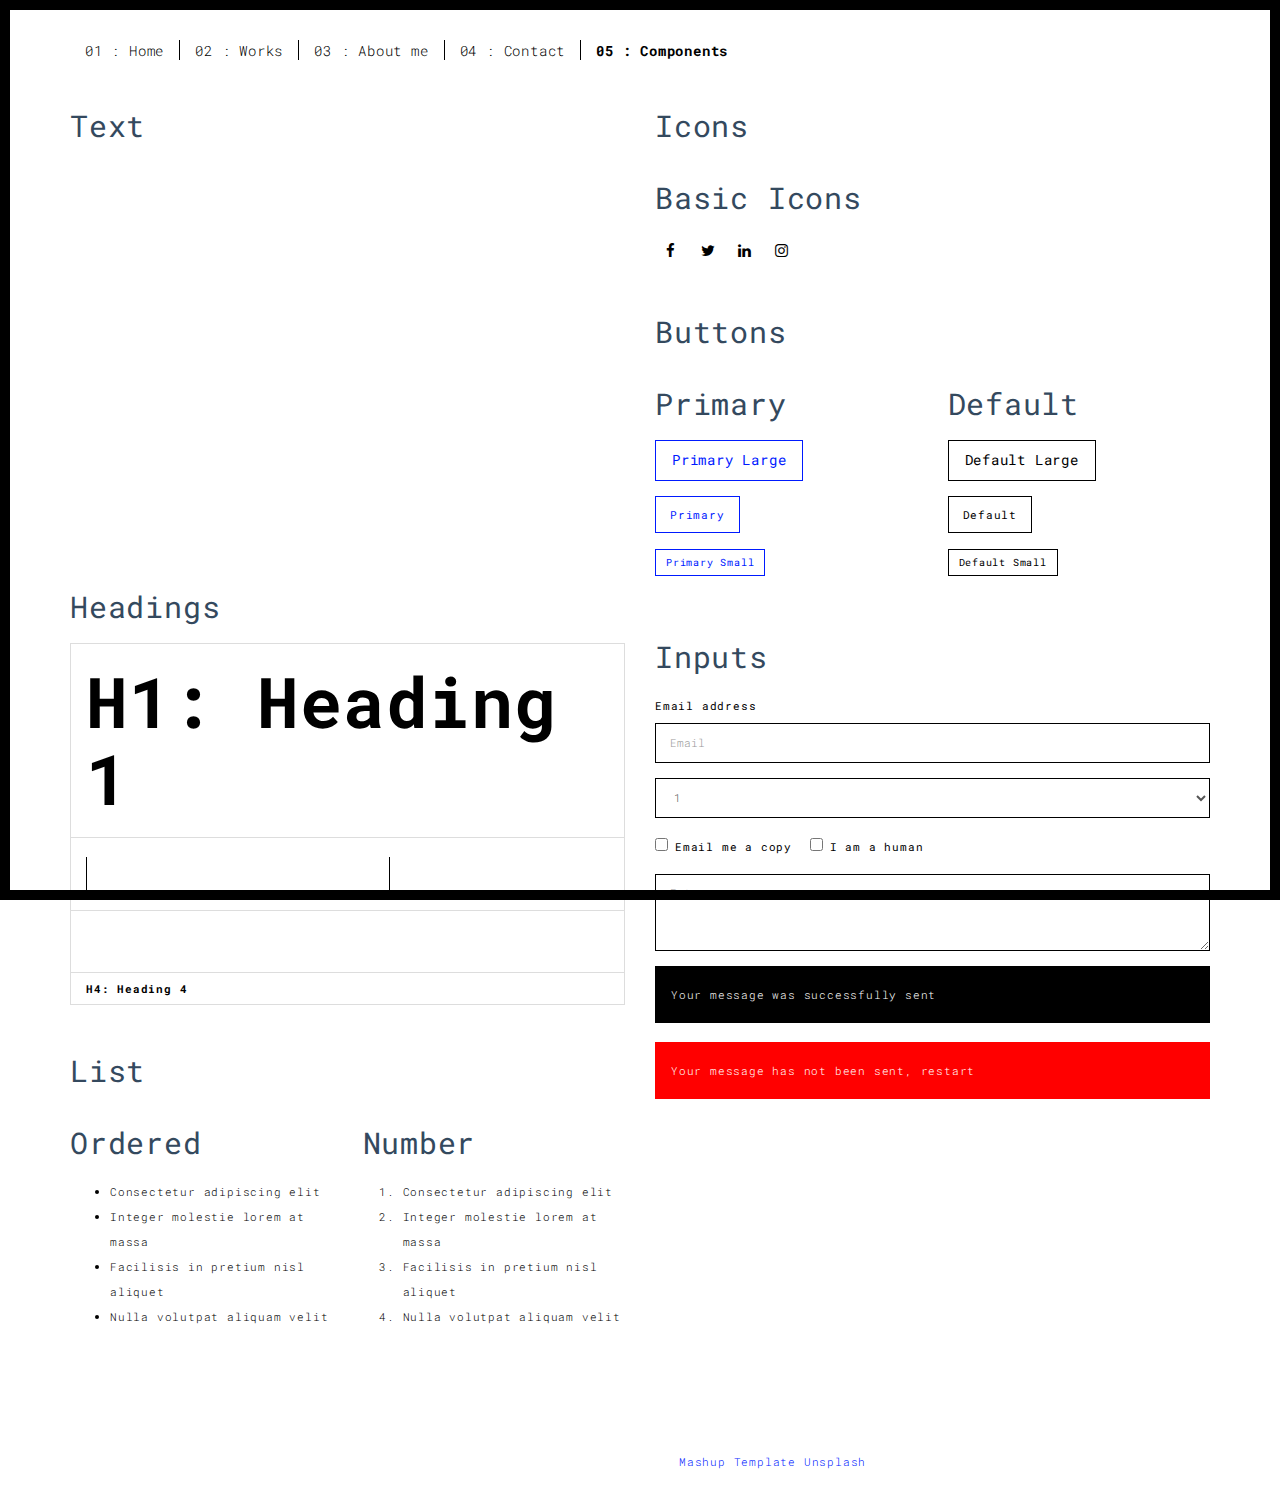
<file: components.html>
<!DOCTYPE html>
<html lang="en">

<head>
  <meta charset="UTF-8">
  <meta content="IE=edge" http-equiv="X-UA-Compatible">
  <meta content="width=device-width,initial-scale=1" name="viewport">
  <meta content="description" name="description">
  <meta name="google" content="notranslate" />
  <meta content="Mashup templates have been developped by Orson.io team" name="author">

  <!-- Disable tap highlight on IE -->
  <meta name="msapplication-tap-highlight" content="no">
  
  <link rel="apple-touch-icon" sizes="180x180" href="./assets/apple-icon-180x180.png">
  <link href="./assets/favicon.ico" rel="icon">

  <title>Title page</title>  

<link href="./main.3f6952e4.css" rel="stylesheet"></head>

<body class="">
<div id="site-border-left"></div>
<div id="site-border-right"></div>
<div id="site-border-top"></div>
<div id="site-border-bottom"></div>
 <!-- Add your content of header -->
<header>
  <nav class="navbar  navbar-fixed-top navbar-default">
    <div class="container">
        <button type="button" class="navbar-toggle collapsed" data-toggle="collapse" data-target="#navbar-collapse" aria-expanded="false">
          <span class="sr-only">Toggle navigation</span>
          <span class="icon-bar"></span>
          <span class="icon-bar"></span>
          <span class="icon-bar"></span>
        </button>

      <div class="collapse navbar-collapse" id="navbar-collapse">
        <ul class="nav navbar-nav ">
          <li><a href="./index.html" title="">01 : Home</a></li>
          <li><a href="./works.html" title="">02 : Works</a></li>
          <li><a href="./about.html" title="">03 : About me</a></li>
          <li><a href="./contact.html" title="">04 : Contact</a></li>
          <li><a href="./components.html" title="">05 : Components</a></li>
        </ul>


      </div> 
    </div>
  </nav>
</header>

<div class="section-container">
  
<!-- Add your site or app content here -->
  <div class="container">
    <div class="row">
      <div class="col-xs-12 col-md-6">

        <div class="template-example">
          <h2 class="template-title-example">Text</h2>
          <p>This is bold and this is semi bold and <b>this is extra bold</b>. This is italic and this is extra light and this is light
          and this is regular. Lorem ipsum dolor sit amet, consectetur adipisicing elit, sed do eiusmod
          tempor incididunt ut labore et dolore magna aliqua. Ut enim ad minim veniam,
          quis nostrud exercitation ullamco laboris nisi ut aliquip ex ea commodo
          consequat. Duis aute irure dolor in reprehenderit in voluptate velit esse
          cillum dolore eu fugiat nulla pariatur. Excepteur sint occaecat cupidatat non
          proident, sunt in culpa qui officia deserunt mollit anim id est laborum.

          <blockquote>
            <p>Lorem ipsum dolor sit amet, consectetur adipiscing elit. Integer posuere erat a ante.</p>
          </blockquote>
          
          </p>
        </div>

        <div class="template-example">
          <h2 class="template-title-example">Headings</h2>
          
          <table class="table table-bordered">
            <tr><td><h1>H1: Heading 1</h1></td></tr>
            <tr><td><h2>H2: Heading 2</h2></td></tr>
            <tr><td><h3>H3: Heading 3</h3></td></tr>
            <tr><td><h4>H4: Heading 4</h4></td></tr>
          </table>
          
        </div>

        
        <div class="template-example">
          <h2 class="template-title-example">List</h2>
          <div class="row">
            <div class="col-md-6">
              <h3 class="template-title-example">Ordered</h3>
              <ul>
                <li>Consectetur adipiscing elit</li>
                <li>Integer molestie lorem at massa</li>
                <li>Facilisis in pretium nisl aliquet</li>
                <li>Nulla volutpat aliquam velit</li>
              </ul>
            </div>
            <div class="col-md-6">
              <h3 class="template-title-example">Number</h3>
              <ol>
                <li>Consectetur adipiscing elit</li>
                <li>Integer molestie lorem at massa</li>
                <li>Facilisis in pretium nisl aliquet</li>
                <li>Nulla volutpat aliquam velit</li>
              </ol>
            </div>
          </div>
        </div>
        
      </div>

      <div class="col-xs-12 col-md-6">
        <div class="template-example">
          <h2 class="template-title-example">Icons</h2>
          
          <div class="row">
            
            <div class="col-md-6">
               <h3 class="template-title-example">Basic Icons</h2>
                <ul class="list-icons">
                  <li>
                    <span class="fa-icon">
                      <i class="fa fa-facebook"></i>
                    </span>
                  </li>
                  <li>
                    <span class="fa-icon">
                      <i class="fa fa-twitter"></i>
                    </span>
                  </li>
                  <li>
                    <span class="fa-icon">
                      <i class="fa fa-linkedin"></i>
                    </span>
                  </li>
                  <li>
                    <span class="fa-icon">
                      <i class="fa fa-instagram"></i>
                    </span>
                  </li>
                </ul>
            </div>

          </div>


          


        </div>

        <div class="template-example">
          <h2 class="template-title-example">Buttons</h2>
          <div class="row">
            <div class="col-md-6">
              <h3 class="template-title-example">Primary</h2>
              <div class="row">
                  <div class="col-md-6">
                  <p><a href="" class="btn btn-primary btn-lg">Primary Large</a></p>
                  <p><a href="" class="btn btn-primary">Primary </a></p>
                  <p><a href="" class="btn btn-primary btn-sm">Primary Small</a></p>
                </div>
              </div>

              
            </div>

            <div class="col-md-6">
              <h3 class="template-title-example">Default</h2>
              <div class="row">
                  <div class="col-md-6">
                  <p><a href="" class="btn btn-default btn-lg">Default Large</a></p>
                  <p><a href="" class="btn btn-default">Default </a></p>
                  <p><a href="" class="btn btn-default btn-sm">Default Small</a></p>
                </div>
              </div>

            </div>
          </div>
        </div>
        
        <div class="template-example">
          <h2 class="template-title-example">Inputs</h2>

            <div class="form-group">
              <label for="exampleInputEmail1">Email address</label>
              <input type="email" class="form-control" id="exampleInputEmail1" placeholder="Email">
            </div>

            <div class="form-group">
              <select class="form-control">
                <option>1</option>
                <option>2</option>
                <option>3</option>
                <option>4</option>
                <option>5</option>
              </select>
            </div>

            <div class="form-group">
              <label class="checkbox-inline">
                <input 
                type="checkbox" id="inlineCheckbox1" value="option1"> Email me a copy
              </label>
              <label class="checkbox-inline">
                <input type="checkbox" id="inlineCheckbox2" value="option2"> I am a human
              </label>
            </div>

            <div class="form-group">
              <textarea class="form-control" rows="3" placeholder="Enter your message"></textarea>
            </div>
            
            <div class="alert alert-success" role="alert">Your message was successfully sent</div>
            <div class="alert alert-danger" role="alert">Your message has not been sent, restart</div>
        </div>




      </div>
    </div>
  </div>
</div>

<footer class="footer-container text-center">
  <div class="container">
    <div class="row">
      <div class="col-xs-12">
        <p>© UNTITLED | Website created with <a href="http://www.mashup-template.com/" title="Create website with free html template">Mashup Template</a>/<a href="https://www.unsplash.com/" title="Beautiful Free Images">Unsplash</a></p>
      </div>
    </div>
  </div>
</footer>

<script>
  document.addEventListener("DOMContentLoaded", function (event) {
     navActivePage();
  });
</script>

<!-- Google Analytics: change UA-XXXXX-X to be your site's ID 

<script>
  (function (i, s, o, g, r, a, m) {
    i['GoogleAnalyticsObject'] = r; i[r] = i[r] || function () {
      (i[r].q = i[r].q || []).push(arguments)
    }, i[r].l = 1 * new Date(); a = s.createElement(o),
      m = s.getElementsByTagName(o)[0]; a.async = 1; a.src = g; m.parentNode.insertBefore(a, m)
  })(window, document, 'script', '//www.google-analytics.com/analytics.js', 'ga');
  ga('create', 'UA-XXXXX-X', 'auto');
  ga('send', 'pageview');
</script>

--> <script type="text/javascript" src="./main.70a66962.js"></script></body>

</html>
</file>
<file: main.3f6952e4.css>
@import url(https://fonts.googleapis.com/css?family=Roboto:900|Roboto+Mono:300,400,700);
@import url(https://maxcdn.bootstrapcdn.com/font-awesome/4.7.0/css/font-awesome.min.css); /*!
 * Bootstrap v3.3.7 (http://getbootstrap.com)
 * Copyright 2011-2016 Twitter, Inc.
 * Licensed under MIT (https://github.com/twbs/bootstrap/blob/master/LICENSE)
 */
/*! normalize.css v3.0.3 | MIT License | github.com/necolas/normalize.css */
html {
  font-family: sans-serif;
  -ms-text-size-adjust: 100%;
  -webkit-text-size-adjust: 100%;
}
body {
  margin: 0;
}
/*----------------------------------------link tree css----------------------------*/





/*----------------------------------------------other website css------------------------------------------------*/
article,
aside,
details,
figcaption,
figure,
footer,
header,
hgroup,
main,
menu,
nav,
section,
summary {
  display: block;
}
audio,
canvas,
progress,
video {
  display: inline-block;
  vertical-align: baseline;
}
audio:not([controls]) {
  display: none;
  height: 0;
}
[hidden],
template {
  display: none;
}
a {
  background-color: transparent;
}
a:active,
a:hover {
  outline: 0;
}
abbr[title] {
  border-bottom: 1px dotted;
}
b,
strong {
  font-weight: 700;
}
dfn {
  font-style: italic;
}
h1 {
  font-size: 2em;
  margin: 0.67em 0;
}
mark {
  background: #ff0;
  color: #000;
}
small {
  font-size: 80%;
}
sub,
sup {
  font-size: 75%;
  line-height: 0;
  position: relative;
  vertical-align: baseline;
}
sup {
  top: -0.5em;
}
sub {
  bottom: -0.25em;
}
img {
  border: 0;
}
svg:not(:root) {
  overflow: hidden;
}
figure {
  margin: 1em 40px;
}
hr {
  box-sizing: content-box;
  height: 0;
}
pre {
  overflow: auto;
}
code,
kbd,
pre,
samp {
  font-family: monospace, monospace;
  font-size: 1em;
}
button,
input,
optgroup,
select,
textarea {
  color: inherit;
  font: inherit;
  margin: 0;
}
button {
  overflow: visible;
}
button,
select {
  text-transform: none;
}
button,
html input[type="button"],
input[type="reset"],
input[type="submit"] {
  -webkit-appearance: button;
  cursor: pointer;
}
button[disabled],
html input[disabled] {
  cursor: default;
}
button::-moz-focus-inner,
input::-moz-focus-inner {
  border: 0;
  padding: 0;
}
input {
  line-height: normal;
}
input[type="checkbox"],
input[type="radio"] {
  box-sizing: border-box;
  padding: 0;
}
input[type="number"]::-webkit-inner-spin-button,
input[type="number"]::-webkit-outer-spin-button {
  height: auto;
}
input[type="search"] {
  -webkit-appearance: textfield;
  box-sizing: content-box;
}
input[type="search"]::-webkit-search-cancel-button,
input[type="search"]::-webkit-search-decoration {
  -webkit-appearance: none;
}
fieldset {
  border: 1px solid silver;
  margin: 0 2px;
  padding: 0.35em 0.625em 0.75em;
}
textarea {
  overflow: auto;
}
optgroup {
  font-weight: 700;
}
table {
  border-collapse: collapse;
  border-spacing: 0;
}
td,
th {
  padding: 0;
}

/*! Source: https://github.com/h5bp/html5-boilerplate/blob/master/src/css/main.css */
@media print {
  *,
  :after,
  :before {
    background: transparent !important;
    color: #000 !important;
    box-shadow: none !important;
    text-shadow: none !important;
  }
  a,
  a:visited {
    text-decoration: underline;
  }
  a[href]:after {
    content: " (" attr(href) ")";
  }
  abbr[title]:after {
    content: " (" attr(title) ")";
  }
  a[href^="#"]:after,
  a[href^="javascript:"]:after {
    content: "";
  }
  blockquote,
  pre {
    border: 1px solid #999;
    page-break-inside: avoid;
  }
  thead {
    display: table-header-group;
  }
  img,
  tr {
    page-break-inside: avoid;
  }
  img {
    max-width: 100% !important;
  }
  h2,
  h3,
  p {
    orphans: 3;
    widows: 3;
  }
  h2,
  h3 {
    page-break-after: avoid;
  }
  .navbar {
    display: none;
  }
  .btn > .caret,
  .dropup > .btn > .caret {
    border-top-color: #000 !important;
  }
  .label {
    border: 1px solid #000;
  }
  .table {
    border-collapse: collapse !important;
  }
  .table td,
  .table th {
    background-color: #fff !important;
  }
  .table-bordered td,
  .table-bordered th {
    border: 1px solid #ddd !important;
  }
}
*,
:after,
:before {
  -webkit-box-sizing: border-box;
  -moz-box-sizing: border-box;
  box-sizing: border-box;
}
html {
  font-size: 10px;
  -webkit-tap-highlight-color: transparent;
}
body {
  font-family: Roboto Mono, Helvetica, Arial, sans-serif;
  font-size: 11px;
  line-height: 1.78;
  color: #000;
  background-color: #fff;
}
button,
input,
select,
textarea {
  font-family: inherit;
  font-size: inherit;
  line-height: inherit;
}
a {
  color: #001aff;
  text-decoration: none;
}
a:focus,
a:hover {
  color: #0012b3;
  text-decoration: underline;
}
a:focus {
  outline: 5px auto -webkit-focus-ring-color;
  outline-offset: -2px;
}
figure {
  margin: 0;
}
img {
  vertical-align: middle;
}
.img-responsive {
  display: block;
  max-width: 100%;
  height: auto;
}
.img-rounded {
  border-radius: 0;
}
.img-thumbnail {
  padding: 4px;
  line-height: 1.78;
  background-color: #fff;
  border: 1px solid #ddd;
  border-radius: 0;
  -webkit-transition: all 0.2s ease-in-out;
  -o-transition: all 0.2s ease-in-out;
  transition: all 0.2s ease-in-out;
  display: inline-block;
  max-width: 100%;
  height: auto;
}
.img-circle {
  border-radius: 50%;
}
hr {
  margin-top: 19px;
  margin-bottom: 19px;
  border: 0;
  border-top: 1px solid #eee;
}
.sr-only {
  position: absolute;
  width: 1px;
  height: 1px;
  margin: -1px;
  padding: 0;
  overflow: hidden;
  clip: rect(0, 0, 0, 0);
  border: 0;
}
.sr-only-focusable:active,
.sr-only-focusable:focus {
  position: static;
  width: auto;
  height: auto;
  margin: 0;
  overflow: visible;
  clip: auto;
}
[role="button"] {
  cursor: pointer;
}
.h1,
.h2,
.h3,
.h4,
.h5,
.h6,
h1,
h2,
h3,
h4,
h5,
h6 {
  font-family: Roboto Mono, Helvetica, Arial, sans-serif;
  font-weight: 700;
  line-height: 1.1;
  color: #000;
}
.h1 .small,
.h1 small,
.h2 .small,
.h2 small,
.h3 .small,
.h3 small,
.h4 .small,
.h4 small,
.h5 .small,
.h5 small,
.h6 .small,
.h6 small,
h1 .small,
h1 small,
h2 .small,
h2 small,
h3 .small,
h3 small,
h4 .small,
h4 small,
h5 .small,
h5 small,
h6 .small,
h6 small {
  font-weight: 400;
  line-height: 1;
  color: #777;
}
.h1,
.h2,
.h3,
h1,
h2,
h3 {
  margin-top: 19px;
  margin-bottom: 9.5px;
}
.h1 .small,
.h1 small,
.h2 .small,
.h2 small,
.h3 .small,
.h3 small,
h1 .small,
h1 small,
h2 .small,
h2 small,
h3 .small,
h3 small {
  font-size: 65%;
}
.h4,
.h5,
.h6,
h4,
h5,
h6 {
  margin-top: 9.5px;
  margin-bottom: 9.5px;
}
.h4 .small,
.h4 small,
.h5 .small,
.h5 small,
.h6 .small,
.h6 small,
h4 .small,
h4 small,
h5 .small,
h5 small,
h6 .small,
h6 small {
  font-size: 75%;
}
.h1,
h1 {
  font-size: 70px;
}
.h2,
h2 {
  font-size: 30px;
}
.h3,
h3 {
  font-size: 20px;
}
.h4,
.h5,
h4,
h5 {
  font-size: 11px;
}
.h6,
h6 {
  font-size: 10px;
}
p {
  margin: 0 0 9.5px;
}
.lead {
  margin-bottom: 19px;
  font-size: 12px;
  font-weight: 300;
  line-height: 1.4;
}
@media (min-width: 768px) {
  .lead {
    font-size: 16.5px;
  }
}
.small,
small {
  font-size: 90%;
}
.mark,
mark {
  background-color: #fcf8e3;
  padding: 0.2em;
}
.text-left {
  text-align: left;
}
.text-right {
  text-align: right;
}
.text-center {
  text-align: center;
}
.text-justify {
  text-align: justify;
}
.text-nowrap {
  white-space: nowrap;
}
.text-lowercase {
  text-transform: lowercase;
}
.initialism,
.text-uppercase {
  text-transform: uppercase;
}
.text-capitalize {
  text-transform: capitalize;
}
.text-muted {
  color: #777;
}
.text-primary {
  color: #001aff;
}
a.text-primary:focus,
a.text-primary:hover {
  color: #0015cc;
}
.text-success {
  color: #fff;
}
a.text-success:focus,
a.text-success:hover {
  color: #e6e6e6;
}
.text-info {
  color: #31708f;
}
a.text-info:focus,
a.text-info:hover {
  color: #245269;
}
.text-warning {
  color: #8a6d3b;
}
a.text-warning:focus,
a.text-warning:hover {
  color: #66512c;
}
.text-danger {
  color: #fff;
}
a.text-danger:focus,
a.text-danger:hover {
  color: #e6e6e6;
}
.bg-primary {
  color: #fff;
  background-color: #001aff;
}
a.bg-primary:focus,
a.bg-primary:hover {
  background-color: #0015cc;
}
.bg-success,
a.bg-success:focus,
a.bg-success:hover {
  background-color: #000;
}
.bg-info {
  background-color: #d9edf7;
}
a.bg-info:focus,
a.bg-info:hover {
  background-color: #afd9ee;
}
.bg-warning {
  background-color: #fcf8e3;
}
a.bg-warning:focus,
a.bg-warning:hover {
  background-color: #f7ecb5;
}
.bg-danger {
  background-color: red;
}
a.bg-danger:focus,
a.bg-danger:hover {
  background-color: #c00;
}
.page-header {
  padding-bottom: 8.5px;
  margin: 38px 0 19px;
  border-bottom: 1px solid #eee;
}
ol,
ul {
  margin-top: 0;
  margin-bottom: 9.5px;
}
ol ol,
ol ul,
ul ol,
ul ul {
  margin-bottom: 0;
}
.list-inline,
.list-unstyled {
  padding-left: 0;
  list-style: none;
}
.list-inline {
  margin-left: -5px;
}
.list-inline > li {
  display: inline-block;
  padding-left: 5px;
  padding-right: 5px;
}
dl {
  margin-top: 0;
  margin-bottom: 19px;
}
dd,
dt {
  line-height: 1.78;
}
dt {
  font-weight: 700;
}
dd {
  margin-left: 0;
}
.dl-horizontal dd:after,
.dl-horizontal dd:before {
  content: " ";
  display: table;
}
.dl-horizontal dd:after {
  clear: both;
}
@media (min-width: 768px) {
  .dl-horizontal dt {
    float: left;
    width: 160px;
    clear: left;
    text-align: right;
    overflow: hidden;
    text-overflow: ellipsis;
    white-space: nowrap;
  }
  .dl-horizontal dd {
    margin-left: 180px;
  }
}
abbr[data-original-title],
abbr[title] {
  cursor: help;
  border-bottom: 1px dotted #777;
}
.initialism {
  font-size: 90%;
}
blockquote {
  padding: 9.5px 19px;
  margin: 0 0 19px;
  font-size: 13.75px;
  border-left: 5px solid #eee;
}
blockquote ol:last-child,
blockquote p:last-child,
blockquote ul:last-child {
  margin-bottom: 0;
}
blockquote .small,
blockquote footer,
blockquote small {
  display: block;
  font-size: 80%;
  line-height: 1.78;
  color: #777;
}
blockquote .small:before,
blockquote footer:before,
blockquote small:before {
  content: "\2014   \A0";
}
.blockquote-reverse,
blockquote.pull-right {
  padding-right: 15px;
  padding-left: 0;
  border-right: 5px solid #eee;
  border-left: 0;
  text-align: right;
}
.blockquote-reverse .small:before,
.blockquote-reverse footer:before,
.blockquote-reverse small:before,
blockquote.pull-right .small:before,
blockquote.pull-right footer:before,
blockquote.pull-right small:before {
  content: "";
}
.blockquote-reverse .small:after,
.blockquote-reverse footer:after,
.blockquote-reverse small:after,
blockquote.pull-right .small:after,
blockquote.pull-right footer:after,
blockquote.pull-right small:after {
  content: "\A0   \2014";
}
address {
  margin-bottom: 19px;
  font-style: normal;
  line-height: 1.78;
}
code,
kbd,
pre,
samp {
  font-family: Menlo, Monaco, Consolas, Courier New, monospace;
}
code {
  color: #c7254e;
  background-color: #f9f2f4;
}
code,
kbd {
  padding: 2px 4px;
  font-size: 90%;
  border-radius: 0;
}
kbd {
  color: #fff;
  background-color: #333;
  box-shadow: inset 0 -1px 0 rgba(0, 0, 0, 0.25);
}
kbd kbd {
  padding: 0;
  font-size: 100%;
  font-weight: 700;
  box-shadow: none;
}
pre {
  display: block;
  padding: 9px;
  margin: 0 0 9.5px;
  font-size: 10px;
  line-height: 1.78;
  word-break: break-all;
  word-wrap: break-word;
  color: #333;
  background-color: #f5f5f5;
  border: 1px solid #ccc;
  border-radius: 0;
}
pre code {
  padding: 0;
  font-size: inherit;
  color: inherit;
  white-space: pre-wrap;
  background-color: transparent;
  border-radius: 0;
}
.pre-scrollable {
  max-height: 340px;
  overflow-y: scroll;
}
.container {
  margin-right: auto;
  margin-left: auto;
  padding-left: 15px;
  padding-right: 15px;
}
.container:after,
.container:before {
  content: " ";
  display: table;
}
.container:after {
  clear: both;
}
@media (min-width: 768px) {
  .container {
    width: 750px;
  }
}
@media (min-width: 992px) {
  .container {
    width: 970px;
  }
}
@media (min-width: 1200px) {
  .container {
    width: 1170px;
  }
}
.container-fluid {
  margin-right: auto;
  margin-left: auto;
  padding-left: 15px;
  padding-right: 15px;
}
.container-fluid:after,
.container-fluid:before {
  content: " ";
  display: table;
}
.container-fluid:after {
  clear: both;
}
.row {
  margin-left: -15px;
  margin-right: -15px;
}
.row:after,
.row:before {
  content: " ";
  display: table;
}
.row:after {
  clear: both;
}
.col-lg-1,
.col-lg-2,
.col-lg-3,
.col-lg-4,
.col-lg-5,
.col-lg-6,
.col-lg-7,
.col-lg-8,
.col-lg-9,
.col-lg-10,
.col-lg-11,
.col-lg-12,
.col-md-1,
.col-md-2,
.col-md-3,
.col-md-4,
.col-md-5,
.col-md-6,
.col-md-7,
.col-md-8,
.col-md-9,
.col-md-10,
.col-md-11,
.col-md-12,
.col-sm-1,
.col-sm-2,
.col-sm-3,
.col-sm-4,
.col-sm-5,
.col-sm-6,
.col-sm-7,
.col-sm-8,
.col-sm-9,
.col-sm-10,
.col-sm-11,
.col-sm-12,
.col-xs-1,
.col-xs-2,
.col-xs-3,
.col-xs-4,
.col-xs-5,
.col-xs-6,
.col-xs-7,
.col-xs-8,
.col-xs-9,
.col-xs-10,
.col-xs-11,
.col-xs-12 {
  position: relative;
  min-height: 1px;
  padding-left: 15px;
  padding-right: 15px;
}
.col-xs-1,
.col-xs-2,
.col-xs-3,
.col-xs-4,
.col-xs-5,
.col-xs-6,
.col-xs-7,
.col-xs-8,
.col-xs-9,
.col-xs-10,
.col-xs-11,
.col-xs-12 {
  float: left;
}
.col-xs-1 {
  width: 8.33333%;
}
.col-xs-2 {
  width: 16.66667%;
}
.col-xs-3 {
  width: 25%;
}
.col-xs-4 {
  width: 33.33333%;
}
.col-xs-5 {
  width: 41.66667%;
}
.col-xs-6 {
  width: 50%;
}
.col-xs-7 {
  width: 58.33333%;
}
.col-xs-8 {
  width: 66.66667%;
}
.col-xs-9 {
  width: 75%;
}
.col-xs-10 {
  width: 83.33333%;
}
.col-xs-11 {
  width: 91.66667%;
}
.col-xs-12 {
  width: 100%;
}
.col-xs-pull-0 {
  right: auto;
}
.col-xs-pull-1 {
  right: 8.33333%;
}
.col-xs-pull-2 {
  right: 16.66667%;
}
.col-xs-pull-3 {
  right: 25%;
}
.col-xs-pull-4 {
  right: 33.33333%;
}
.col-xs-pull-5 {
  right: 41.66667%;
}
.col-xs-pull-6 {
  right: 50%;
}
.col-xs-pull-7 {
  right: 58.33333%;
}
.col-xs-pull-8 {
  right: 66.66667%;
}
.col-xs-pull-9 {
  right: 75%;
}
.col-xs-pull-10 {
  right: 83.33333%;
}
.col-xs-pull-11 {
  right: 91.66667%;
}
.col-xs-pull-12 {
  right: 100%;
}
.col-xs-push-0 {
  left: auto;
}
.col-xs-push-1 {
  left: 8.33333%;
}
.col-xs-push-2 {
  left: 16.66667%;
}
.col-xs-push-3 {
  left: 25%;
}
.col-xs-push-4 {
  left: 33.33333%;
}
.col-xs-push-5 {
  left: 41.66667%;
}
.col-xs-push-6 {
  left: 50%;
}
.col-xs-push-7 {
  left: 58.33333%;
}
.col-xs-push-8 {
  left: 66.66667%;
}
.col-xs-push-9 {
  left: 75%;
}
.col-xs-push-10 {
  left: 83.33333%;
}
.col-xs-push-11 {
  left: 91.66667%;
}
.col-xs-push-12 {
  left: 100%;
}
.col-xs-offset-0 {
  margin-left: 0;
}
.col-xs-offset-1 {
  margin-left: 8.33333%;
}
.col-xs-offset-2 {
  margin-left: 16.66667%;
}
.col-xs-offset-3 {
  margin-left: 25%;
}
.col-xs-offset-4 {
  margin-left: 33.33333%;
}
.col-xs-offset-5 {
  margin-left: 41.66667%;
}
.col-xs-offset-6 {
  margin-left: 50%;
}
.col-xs-offset-7 {
  margin-left: 58.33333%;
}
.col-xs-offset-8 {
  margin-left: 66.66667%;
}
.col-xs-offset-9 {
  margin-left: 75%;
}
.col-xs-offset-10 {
  margin-left: 83.33333%;
}
.col-xs-offset-11 {
  margin-left: 91.66667%;
}
.col-xs-offset-12 {
  margin-left: 100%;
}
@media (min-width: 768px) {
  .col-sm-1,
  .col-sm-2,
  .col-sm-3,
  .col-sm-4,
  .col-sm-5,
  .col-sm-6,
  .col-sm-7,
  .col-sm-8,
  .col-sm-9,
  .col-sm-10,
  .col-sm-11,
  .col-sm-12 {
    float: left;
  }
  .col-sm-1 {
    width: 8.33333%;
  }
  .col-sm-2 {
    width: 16.66667%;
  }
  .col-sm-3 {
    width: 25%;
  }
  .col-sm-4 {
    width: 33.33333%;
  }
  .col-sm-5 {
    width: 41.66667%;
  }
  .col-sm-6 {
    width: 50%;
  }
  .col-sm-7 {
    width: 58.33333%;
  }
  .col-sm-8 {
    width: 66.66667%;
  }
  .col-sm-9 {
    width: 75%;
  }
  .col-sm-10 {
    width: 83.33333%;
  }
  .col-sm-11 {
    width: 91.66667%;
  }
  .col-sm-12 {
    width: 100%;
  }
  .col-sm-pull-0 {
    right: auto;
  }
  .col-sm-pull-1 {
    right: 8.33333%;
  }
  .col-sm-pull-2 {
    right: 16.66667%;
  }
  .col-sm-pull-3 {
    right: 25%;
  }
  .col-sm-pull-4 {
    right: 33.33333%;
  }
  .col-sm-pull-5 {
    right: 41.66667%;
  }
  .col-sm-pull-6 {
    right: 50%;
  }
  .col-sm-pull-7 {
    right: 58.33333%;
  }
  .col-sm-pull-8 {
    right: 66.66667%;
  }
  .col-sm-pull-9 {
    right: 75%;
  }
  .col-sm-pull-10 {
    right: 83.33333%;
  }
  .col-sm-pull-11 {
    right: 91.66667%;
  }
  .col-sm-pull-12 {
    right: 100%;
  }
  .col-sm-push-0 {
    left: auto;
  }
  .col-sm-push-1 {
    left: 8.33333%;
  }
  .col-sm-push-2 {
    left: 16.66667%;
  }
  .col-sm-push-3 {
    left: 25%;
  }
  .col-sm-push-4 {
    left: 33.33333%;
  }
  .col-sm-push-5 {
    left: 41.66667%;
  }
  .col-sm-push-6 {
    left: 50%;
  }
  .col-sm-push-7 {
    left: 58.33333%;
  }
  .col-sm-push-8 {
    left: 66.66667%;
  }
  .col-sm-push-9 {
    left: 75%;
  }
  .col-sm-push-10 {
    left: 83.33333%;
  }
  .col-sm-push-11 {
    left: 91.66667%;
  }
  .col-sm-push-12 {
    left: 100%;
  }
  .col-sm-offset-0 {
    margin-left: 0;
  }
  .col-sm-offset-1 {
    margin-left: 8.33333%;
  }
  .col-sm-offset-2 {
    margin-left: 16.66667%;
  }
  .col-sm-offset-3 {
    margin-left: 25%;
  }
  .col-sm-offset-4 {
    margin-left: 33.33333%;
  }
  .col-sm-offset-5 {
    margin-left: 41.66667%;
  }
  .col-sm-offset-6 {
    margin-left: 50%;
  }
  .col-sm-offset-7 {
    margin-left: 58.33333%;
  }
  .col-sm-offset-8 {
    margin-left: 66.66667%;
  }
  .col-sm-offset-9 {
    margin-left: 75%;
  }
  .col-sm-offset-10 {
    margin-left: 83.33333%;
  }
  .col-sm-offset-11 {
    margin-left: 91.66667%;
  }
  .col-sm-offset-12 {
    margin-left: 100%;
  }
}
@media (min-width: 992px) {
  .col-md-1,
  .col-md-2,
  .col-md-3,
  .col-md-4,
  .col-md-5,
  .col-md-6,
  .col-md-7,
  .col-md-8,
  .col-md-9,
  .col-md-10,
  .col-md-11,
  .col-md-12 {
    float: left;
  }
  .col-md-1 {
    width: 8.33333%;
  }
  .col-md-2 {
    width: 16.66667%;
  }
  .col-md-3 {
    width: 25%;
  }
  .col-md-4 {
    width: 33.33333%;
  }
  .col-md-5 {
    width: 41.66667%;
  }
  .col-md-6 {
    width: 50%;
  }
  .col-md-7 {
    width: 58.33333%;
  }
  .col-md-8 {
    width: 66.66667%;
  }
  .col-md-9 {
    width: 75%;
  }
  .col-md-10 {
    width: 83.33333%;
  }
  .col-md-11 {
    width: 91.66667%;
  }
  .col-md-12 {
    width: 100%;
  }
  .col-md-pull-0 {
    right: auto;
  }
  .col-md-pull-1 {
    right: 8.33333%;
  }
  .col-md-pull-2 {
    right: 16.66667%;
  }
  .col-md-pull-3 {
    right: 25%;
  }
  .col-md-pull-4 {
    right: 33.33333%;
  }
  .col-md-pull-5 {
    right: 41.66667%;
  }
  .col-md-pull-6 {
    right: 50%;
  }
  .col-md-pull-7 {
    right: 58.33333%;
  }
  .col-md-pull-8 {
    right: 66.66667%;
  }
  .col-md-pull-9 {
    right: 75%;
  }
  .col-md-pull-10 {
    right: 83.33333%;
  }
  .col-md-pull-11 {
    right: 91.66667%;
  }
  .col-md-pull-12 {
    right: 100%;
  }
  .col-md-push-0 {
    left: auto;
  }
  .col-md-push-1 {
    left: 8.33333%;
  }
  .col-md-push-2 {
    left: 16.66667%;
  }
  .col-md-push-3 {
    left: 25%;
  }
  .col-md-push-4 {
    left: 33.33333%;
  }
  .col-md-push-5 {
    left: 41.66667%;
  }
  .col-md-push-6 {
    left: 50%;
  }
  .col-md-push-7 {
    left: 58.33333%;
  }
  .col-md-push-8 {
    left: 66.66667%;
  }
  .col-md-push-9 {
    left: 75%;
  }
  .col-md-push-10 {
    left: 83.33333%;
  }
  .col-md-push-11 {
    left: 91.66667%;
  }
  .col-md-push-12 {
    left: 100%;
  }
  .col-md-offset-0 {
    margin-left: 0;
  }
  .col-md-offset-1 {
    margin-left: 8.33333%;
  }
  .col-md-offset-2 {
    margin-left: 16.66667%;
  }
  .col-md-offset-3 {
    margin-left: 25%;
  }
  .col-md-offset-4 {
    margin-left: 33.33333%;
  }
  .col-md-offset-5 {
    margin-left: 41.66667%;
  }
  .col-md-offset-6 {
    margin-left: 50%;
  }
  .col-md-offset-7 {
    margin-left: 58.33333%;
  }
  .col-md-offset-8 {
    margin-left: 66.66667%;
  }
  .col-md-offset-9 {
    margin-left: 75%;
  }
  .col-md-offset-10 {
    margin-left: 83.33333%;
  }
  .col-md-offset-11 {
    margin-left: 91.66667%;
  }
  .col-md-offset-12 {
    margin-left: 100%;
  }
}
@media (min-width: 1200px) {
  .col-lg-1,
  .col-lg-2,
  .col-lg-3,
  .col-lg-4,
  .col-lg-5,
  .col-lg-6,
  .col-lg-7,
  .col-lg-8,
  .col-lg-9,
  .col-lg-10,
  .col-lg-11,
  .col-lg-12 {
    float: left;
  }
  .col-lg-1 {
    width: 8.33333%;
  }
  .col-lg-2 {
    width: 16.66667%;
  }
  .col-lg-3 {
    width: 25%;
  }
  .col-lg-4 {
    width: 33.33333%;
  }
  .col-lg-5 {
    width: 41.66667%;
  }
  .col-lg-6 {
    width: 50%;
  }
  .col-lg-7 {
    width: 58.33333%;
  }
  .col-lg-8 {
    width: 66.66667%;
  }
  .col-lg-9 {
    width: 75%;
  }
  .col-lg-10 {
    width: 83.33333%;
  }
  .col-lg-11 {
    width: 91.66667%;
  }
  .col-lg-12 {
    width: 100%;
  }
  .col-lg-pull-0 {
    right: auto;
  }
  .col-lg-pull-1 {
    right: 8.33333%;
  }
  .col-lg-pull-2 {
    right: 16.66667%;
  }
  .col-lg-pull-3 {
    right: 25%;
  }
  .col-lg-pull-4 {
    right: 33.33333%;
  }
  .col-lg-pull-5 {
    right: 41.66667%;
  }
  .col-lg-pull-6 {
    right: 50%;
  }
  .col-lg-pull-7 {
    right: 58.33333%;
  }
  .col-lg-pull-8 {
    right: 66.66667%;
  }
  .col-lg-pull-9 {
    right: 75%;
  }
  .col-lg-pull-10 {
    right: 83.33333%;
  }
  .col-lg-pull-11 {
    right: 91.66667%;
  }
  .col-lg-pull-12 {
    right: 100%;
  }
  .col-lg-push-0 {
    left: auto;
  }
  .col-lg-push-1 {
    left: 8.33333%;
  }
  .col-lg-push-2 {
    left: 16.66667%;
  }
  .col-lg-push-3 {
    left: 25%;
  }
  .col-lg-push-4 {
    left: 33.33333%;
  }
  .col-lg-push-5 {
    left: 41.66667%;
  }
  .col-lg-push-6 {
    left: 50%;
  }
  .col-lg-push-7 {
    left: 58.33333%;
  }
  .col-lg-push-8 {
    left: 66.66667%;
  }
  .col-lg-push-9 {
    left: 75%;
  }
  .col-lg-push-10 {
    left: 83.33333%;
  }
  .col-lg-push-11 {
    left: 91.66667%;
  }
  .col-lg-push-12 {
    left: 100%;
  }
  .col-lg-offset-0 {
    margin-left: 0;
  }
  .col-lg-offset-1 {
    margin-left: 8.33333%;
  }
  .col-lg-offset-2 {
    margin-left: 16.66667%;
  }
  .col-lg-offset-3 {
    margin-left: 25%;
  }
  .col-lg-offset-4 {
    margin-left: 33.33333%;
  }
  .col-lg-offset-5 {
    margin-left: 41.66667%;
  }
  .col-lg-offset-6 {
    margin-left: 50%;
  }
  .col-lg-offset-7 {
    margin-left: 58.33333%;
  }
  .col-lg-offset-8 {
    margin-left: 66.66667%;
  }
  .col-lg-offset-9 {
    margin-left: 75%;
  }
  .col-lg-offset-10 {
    margin-left: 83.33333%;
  }
  .col-lg-offset-11 {
    margin-left: 91.66667%;
  }
  .col-lg-offset-12 {
    margin-left: 100%;
  }
}
table {
  background-color: transparent;
}
caption {
  padding-top: 8px;
  padding-bottom: 8px;
  color: #777;
}
caption,
th {
  text-align: left;
}
.table {
  width: 100%;
  max-width: 100%;
  margin-bottom: 19px;
}
.table > tbody > tr > td,
.table > tbody > tr > th,
.table > tfoot > tr > td,
.table > tfoot > tr > th,
.table > thead > tr > td,
.table > thead > tr > th {
  padding: 8px;
  line-height: 1.78;
  vertical-align: top;
  border-top: 1px solid #ddd;
}
.table > thead > tr > th {
  vertical-align: bottom;
  border-bottom: 2px solid #ddd;
}
.table > caption + thead > tr:first-child > td,
.table > caption + thead > tr:first-child > th,
.table > colgroup + thead > tr:first-child > td,
.table > colgroup + thead > tr:first-child > th,
.table > thead:first-child > tr:first-child > td,
.table > thead:first-child > tr:first-child > th {
  border-top: 0;
}
.table > tbody + tbody {
  border-top: 2px solid #ddd;
}
.table .table {
  background-color: #fff;
}
.table-condensed > tbody > tr > td,
.table-condensed > tbody > tr > th,
.table-condensed > tfoot > tr > td,
.table-condensed > tfoot > tr > th,
.table-condensed > thead > tr > td,
.table-condensed > thead > tr > th {
  padding: 5px;
}
.table-bordered,
.table-bordered > tbody > tr > td,
.table-bordered > tbody > tr > th,
.table-bordered > tfoot > tr > td,
.table-bordered > tfoot > tr > th,
.table-bordered > thead > tr > td,
.table-bordered > thead > tr > th {
  border: 1px solid #ddd;
}
.table-bordered > thead > tr > td,
.table-bordered > thead > tr > th {
  border-bottom-width: 2px;
}
.table-striped > tbody > tr:nth-of-type(odd) {
  background-color: #f9f9f9;
}
.table-hover > tbody > tr:hover {
  background-color: #f5f5f5;
}
table col[class*="col-"] {
  position: static;
  float: none;
  display: table-column;
}
table td[class*="col-"],
table th[class*="col-"] {
  position: static;
  float: none;
  display: table-cell;
}
.table > tbody > tr.active > td,
.table > tbody > tr.active > th,
.table > tbody > tr > td.active,
.table > tbody > tr > th.active,
.table > tfoot > tr.active > td,
.table > tfoot > tr.active > th,
.table > tfoot > tr > td.active,
.table > tfoot > tr > th.active,
.table > thead > tr.active > td,
.table > thead > tr.active > th,
.table > thead > tr > td.active,
.table > thead > tr > th.active {
  background-color: #f5f5f5;
}
.table-hover > tbody > tr.active:hover > td,
.table-hover > tbody > tr.active:hover > th,
.table-hover > tbody > tr:hover > .active,
.table-hover > tbody > tr > td.active:hover,
.table-hover > tbody > tr > th.active:hover {
  background-color: #e8e8e8;
}
.table-hover > tbody > tr.success:hover > td,
.table-hover > tbody > tr.success:hover > th,
.table-hover > tbody > tr:hover > .success,
.table-hover > tbody > tr > td.success:hover,
.table-hover > tbody > tr > th.success:hover,
.table > tbody > tr.success > td,
.table > tbody > tr.success > th,
.table > tbody > tr > td.success,
.table > tbody > tr > th.success,
.table > tfoot > tr.success > td,
.table > tfoot > tr.success > th,
.table > tfoot > tr > td.success,
.table > tfoot > tr > th.success,
.table > thead > tr.success > td,
.table > thead > tr.success > th,
.table > thead > tr > td.success,
.table > thead > tr > th.success {
  background-color: #000;
}
.table > tbody > tr.info > td,
.table > tbody > tr.info > th,
.table > tbody > tr > td.info,
.table > tbody > tr > th.info,
.table > tfoot > tr.info > td,
.table > tfoot > tr.info > th,
.table > tfoot > tr > td.info,
.table > tfoot > tr > th.info,
.table > thead > tr.info > td,
.table > thead > tr.info > th,
.table > thead > tr > td.info,
.table > thead > tr > th.info {
  background-color: #d9edf7;
}
.table-hover > tbody > tr.info:hover > td,
.table-hover > tbody > tr.info:hover > th,
.table-hover > tbody > tr:hover > .info,
.table-hover > tbody > tr > td.info:hover,
.table-hover > tbody > tr > th.info:hover {
  background-color: #c4e3f3;
}
.table > tbody > tr.warning > td,
.table > tbody > tr.warning > th,
.table > tbody > tr > td.warning,
.table > tbody > tr > th.warning,
.table > tfoot > tr.warning > td,
.table > tfoot > tr.warning > th,
.table > tfoot > tr > td.warning,
.table > tfoot > tr > th.warning,
.table > thead > tr.warning > td,
.table > thead > tr.warning > th,
.table > thead > tr > td.warning,
.table > thead > tr > th.warning {
  background-color: #fcf8e3;
}
.table-hover > tbody > tr.warning:hover > td,
.table-hover > tbody > tr.warning:hover > th,
.table-hover > tbody > tr:hover > .warning,
.table-hover > tbody > tr > td.warning:hover,
.table-hover > tbody > tr > th.warning:hover {
  background-color: #faf2cc;
}
.table > tbody > tr.danger > td,
.table > tbody > tr.danger > th,
.table > tbody > tr > td.danger,
.table > tbody > tr > th.danger,
.table > tfoot > tr.danger > td,
.table > tfoot > tr.danger > th,
.table > tfoot > tr > td.danger,
.table > tfoot > tr > th.danger,
.table > thead > tr.danger > td,
.table > thead > tr.danger > th,
.table > thead > tr > td.danger,
.table > thead > tr > th.danger {
  background-color: red;
}
.table-hover > tbody > tr.danger:hover > td,
.table-hover > tbody > tr.danger:hover > th,
.table-hover > tbody > tr:hover > .danger,
.table-hover > tbody > tr > td.danger:hover,
.table-hover > tbody > tr > th.danger:hover {
  background-color: #e60000;
}
.table-responsive {
  overflow-x: auto;
  min-height: 0.01%;
}
@media screen and (max-width: 767px) {
  .table-responsive {
    width: 100%;
    margin-bottom: 14.25px;
    overflow-y: hidden;
    -ms-overflow-style: -ms-autohiding-scrollbar;
    border: 1px solid #ddd;
  }
  .table-responsive > .table {
    margin-bottom: 0;
  }
  .table-responsive > .table > tbody > tr > td,
  .table-responsive > .table > tbody > tr > th,
  .table-responsive > .table > tfoot > tr > td,
  .table-responsive > .table > tfoot > tr > th,
  .table-responsive > .table > thead > tr > td,
  .table-responsive > .table > thead > tr > th {
    white-space: nowrap;
  }
  .table-responsive > .table-bordered {
    border: 0;
  }
  .table-responsive > .table-bordered > tbody > tr > td:first-child,
  .table-responsive > .table-bordered > tbody > tr > th:first-child,
  .table-responsive > .table-bordered > tfoot > tr > td:first-child,
  .table-responsive > .table-bordered > tfoot > tr > th:first-child,
  .table-responsive > .table-bordered > thead > tr > td:first-child,
  .table-responsive > .table-bordered > thead > tr > th:first-child {
    border-left: 0;
  }
  .table-responsive > .table-bordered > tbody > tr > td:last-child,
  .table-responsive > .table-bordered > tbody > tr > th:last-child,
  .table-responsive > .table-bordered > tfoot > tr > td:last-child,
  .table-responsive > .table-bordered > tfoot > tr > th:last-child,
  .table-responsive > .table-bordered > thead > tr > td:last-child,
  .table-responsive > .table-bordered > thead > tr > th:last-child {
    border-right: 0;
  }
  .table-responsive > .table-bordered > tbody > tr:last-child > td,
  .table-responsive > .table-bordered > tbody > tr:last-child > th,
  .table-responsive > .table-bordered > tfoot > tr:last-child > td,
  .table-responsive > .table-bordered > tfoot > tr:last-child > th {
    border-bottom: 0;
  }
}
fieldset {
  margin: 0;
  min-width: 0;
}
fieldset,
legend {
  padding: 0;
  border: 0;
}
legend {
  display: block;
  width: 100%;
  margin-bottom: 19px;
  font-size: 16.5px;
  line-height: inherit;
  color: #333;
  border-bottom: 1px solid #e5e5e5;
}
label {
  display: inline-block;
  max-width: 100%;
  margin-bottom: 5px;
  font-weight: 700;
}
input[type="search"] {
  -webkit-box-sizing: border-box;
  -moz-box-sizing: border-box;
  box-sizing: border-box;
}
input[type="checkbox"],
input[type="radio"] {
  margin: 4px 0 0;
  margin-top: 1px\9;
  line-height: normal;
}
input[type="file"] {
  display: block;
}
input[type="range"] {
  display: block;
  width: 100%;
}
select[multiple],
select[size] {
  height: auto;
}
input[type="checkbox"]:focus,
input[type="file"]:focus,
input[type="radio"]:focus {
  outline: 5px auto -webkit-focus-ring-color;
  outline-offset: -2px;
}
output {
  padding-top: 9px;
}
.form-control,
output {
  display: block;
  font-size: 11px;
  line-height: 1.78;
  color: #555;
}
.form-control {
  width: 100%;
  height: 40px;
  padding: 8px 14px;
  background-color: #fff;
  background-image: none;
  border: 1px solid #000;
  border-radius: 0;
  -webkit-box-shadow: inset 0 1px 1px rgba(0, 0, 0, 0.075);
  box-shadow: inset 0 1px 1px rgba(0, 0, 0, 0.075);
  -webkit-transition: border-color 0.15s ease-in-out,
    box-shadow 0.15s ease-in-out;
  -o-transition: border-color ease-in-out 0.15s, box-shadow ease-in-out 0.15s;
  transition: border-color 0.15s ease-in-out, box-shadow 0.15s ease-in-out;
}
.form-control:focus {
  border-color: #66afe9;
  -webkit-box-shadow: inset 0 1px 1px rgba(0, 0, 0, 0.075),
    0 0 8px rgba(102, 175, 233, 0.6);
  box-shadow: inset 0 1px 1px rgba(0, 0, 0, 0.075),
    0 0 8px rgba(102, 175, 233, 0.6);
}
.form-control::-moz-placeholder {
  color: #999;
  opacity: 1;
}
.form-control:-ms-input-placeholder {
  color: #999;
}
.form-control::-webkit-input-placeholder {
  color: #999;
}
.form-control::-ms-expand {
  border: 0;
  background-color: transparent;
}
.form-control[disabled],
.form-control[readonly],
fieldset[disabled] .form-control {
  background-color: #eee;
  opacity: 1;
}
.form-control[disabled],
fieldset[disabled] .form-control {
  cursor: not-allowed;
}
textarea.form-control {
  height: auto;
}
input[type="search"] {
  -webkit-appearance: none;
}
@media screen and (-webkit-min-device-pixel-ratio: 0) {
  input[type="date"].form-control,
  input[type="datetime-local"].form-control,
  input[type="month"].form-control,
  input[type="time"].form-control {
    line-height: 40px;
  }
  .input-group-sm > .input-group-btn > input[type="date"].btn,
  .input-group-sm > .input-group-btn > input[type="datetime-local"].btn,
  .input-group-sm > .input-group-btn > input[type="month"].btn,
  .input-group-sm > .input-group-btn > input[type="time"].btn,
  .input-group-sm > input[type="date"].form-control,
  .input-group-sm > input[type="date"].input-group-addon,
  .input-group-sm > input[type="datetime-local"].form-control,
  .input-group-sm > input[type="datetime-local"].input-group-addon,
  .input-group-sm > input[type="month"].form-control,
  .input-group-sm > input[type="month"].input-group-addon,
  .input-group-sm > input[type="time"].form-control,
  .input-group-sm > input[type="time"].input-group-addon,
  .input-group-sm input[type="date"],
  .input-group-sm input[type="datetime-local"],
  .input-group-sm input[type="month"],
  .input-group-sm input[type="time"],
  input[type="date"].input-sm,
  input[type="datetime-local"].input-sm,
  input[type="month"].input-sm,
  input[type="time"].input-sm {
    line-height: 27px;
  }
  .input-group-lg > .input-group-btn > input[type="date"].btn,
  .input-group-lg > .input-group-btn > input[type="datetime-local"].btn,
  .input-group-lg > .input-group-btn > input[type="month"].btn,
  .input-group-lg > .input-group-btn > input[type="time"].btn,
  .input-group-lg > input[type="date"].form-control,
  .input-group-lg > input[type="date"].input-group-addon,
  .input-group-lg > input[type="datetime-local"].form-control,
  .input-group-lg > input[type="datetime-local"].input-group-addon,
  .input-group-lg > input[type="month"].form-control,
  .input-group-lg > input[type="month"].input-group-addon,
  .input-group-lg > input[type="time"].form-control,
  .input-group-lg > input[type="time"].input-group-addon,
  .input-group-lg input[type="date"],
  .input-group-lg input[type="datetime-local"],
  .input-group-lg input[type="month"],
  .input-group-lg input[type="time"],
  input[type="date"].input-lg,
  input[type="datetime-local"].input-lg,
  input[type="month"].input-lg,
  input[type="time"].input-lg {
    line-height: 41px;
  }
}
.form-group {
  margin-bottom: 15px;
}
.checkbox,
.radio {
  position: relative;
  display: block;
  margin-top: 10px;
  margin-bottom: 10px;
}
.checkbox label,
.radio label {
  min-height: 19px;
  padding-left: 20px;
  margin-bottom: 0;
  font-weight: 400;
  cursor: pointer;
}
.checkbox-inline input[type="checkbox"],
.checkbox input[type="checkbox"],
.radio-inline input[type="radio"],
.radio input[type="radio"] {
  position: absolute;
  margin-left: -20px;
  margin-top: 4px\9;
}
.checkbox + .checkbox,
.radio + .radio {
  margin-top: -5px;
}
.checkbox-inline,
.radio-inline {
  position: relative;
  display: inline-block;
  padding-left: 20px;
  margin-bottom: 0;
  vertical-align: middle;
  font-weight: 400;
  cursor: pointer;
}
.checkbox-inline + .checkbox-inline,
.radio-inline + .radio-inline {
  margin-top: 0;
  margin-left: 10px;
}
.checkbox-inline.disabled,
.checkbox.disabled label,
.radio-inline.disabled,
.radio.disabled label,
fieldset[disabled] .checkbox-inline,
fieldset[disabled] .checkbox label,
fieldset[disabled] .radio-inline,
fieldset[disabled] .radio label,
fieldset[disabled] input[type="checkbox"],
fieldset[disabled] input[type="radio"],
input[type="checkbox"].disabled,
input[type="checkbox"][disabled],
input[type="radio"].disabled,
input[type="radio"][disabled] {
  cursor: not-allowed;
}
.form-control-static {
  padding-top: 9px;
  padding-bottom: 9px;
  margin-bottom: 0;
  min-height: 30px;
}
.form-control-static.input-lg,
.form-control-static.input-sm,
.input-group-lg > .form-control-static.form-control,
.input-group-lg > .form-control-static.input-group-addon,
.input-group-lg > .input-group-btn > .form-control-static.btn,
.input-group-sm > .form-control-static.form-control,
.input-group-sm > .form-control-static.input-group-addon,
.input-group-sm > .input-group-btn > .form-control-static.btn {
  padding-left: 0;
  padding-right: 0;
}
.input-group-sm > .form-control,
.input-group-sm > .input-group-addon,
.input-group-sm > .input-group-btn > .btn,
.input-sm {
  height: 27px;
  padding: 5px 10px;
  font-size: 10px;
  line-height: 1.5;
  border-radius: 0;
}
.input-group-sm > .input-group-btn > select.btn,
.input-group-sm > select.form-control,
.input-group-sm > select.input-group-addon,
select.input-sm {
  height: 27px;
  line-height: 27px;
}
.input-group-sm > .input-group-btn > select[multiple].btn,
.input-group-sm > .input-group-btn > textarea.btn,
.input-group-sm > select[multiple].form-control,
.input-group-sm > select[multiple].input-group-addon,
.input-group-sm > textarea.form-control,
.input-group-sm > textarea.input-group-addon,
select[multiple].input-sm,
textarea.input-sm {
  height: auto;
}
.form-group-sm .form-control {
  height: 27px;
  padding: 5px 10px;
  font-size: 10px;
  line-height: 1.5;
  border-radius: 0;
}
.form-group-sm select.form-control {
  height: 27px;
  line-height: 27px;
}
.form-group-sm select[multiple].form-control,
.form-group-sm textarea.form-control {
  height: auto;
}
.form-group-sm .form-control-static {
  height: 27px;
  min-height: 29px;
  padding: 6px 10px;
  font-size: 10px;
  line-height: 1.5;
}
.input-group-lg > .form-control,
.input-group-lg > .input-group-addon,
.input-group-lg > .input-group-btn > .btn,
.input-lg {
  height: 41px;
  padding: 10px 16px;
  font-size: 14px;
  line-height: 1.33333;
  border-radius: 0;
}
.input-group-lg > .input-group-btn > select.btn,
.input-group-lg > select.form-control,
.input-group-lg > select.input-group-addon,
select.input-lg {
  height: 41px;
  line-height: 41px;
}
.input-group-lg > .input-group-btn > select[multiple].btn,
.input-group-lg > .input-group-btn > textarea.btn,
.input-group-lg > select[multiple].form-control,
.input-group-lg > select[multiple].input-group-addon,
.input-group-lg > textarea.form-control,
.input-group-lg > textarea.input-group-addon,
select[multiple].input-lg,
textarea.input-lg {
  height: auto;
}
.form-group-lg .form-control {
  height: 41px;
  padding: 10px 16px;
  font-size: 14px;
  line-height: 1.33333;
  border-radius: 0;
}
.form-group-lg select.form-control {
  height: 41px;
  line-height: 41px;
}
.form-group-lg select[multiple].form-control,
.form-group-lg textarea.form-control {
  height: auto;
}
.form-group-lg .form-control-static {
  height: 41px;
  min-height: 33px;
  padding: 11px 16px;
  font-size: 14px;
  line-height: 1.33333;
}
.has-feedback {
  position: relative;
}
.has-feedback .form-control {
  padding-right: 50px;
}
.form-control-feedback {
  position: absolute;
  top: 0;
  right: 0;
  z-index: 2;
  display: block;
  width: 40px;
  height: 40px;
  line-height: 40px;
  text-align: center;
  pointer-events: none;
}
.form-group-lg .form-control + .form-control-feedback,
.input-group-lg + .form-control-feedback,
.input-group-lg > .form-control + .form-control-feedback,
.input-group-lg > .input-group-addon + .form-control-feedback,
.input-group-lg > .input-group-btn > .btn + .form-control-feedback,
.input-lg + .form-control-feedback {
  width: 41px;
  height: 41px;
  line-height: 41px;
}
.form-group-sm .form-control + .form-control-feedback,
.input-group-sm + .form-control-feedback,
.input-group-sm > .form-control + .form-control-feedback,
.input-group-sm > .input-group-addon + .form-control-feedback,
.input-group-sm > .input-group-btn > .btn + .form-control-feedback,
.input-sm + .form-control-feedback {
  width: 27px;
  height: 27px;
  line-height: 27px;
}
.has-success .checkbox,
.has-success .checkbox-inline,
.has-success.checkbox-inline label,
.has-success.checkbox label,
.has-success .control-label,
.has-success .help-block,
.has-success .radio,
.has-success .radio-inline,
.has-success.radio-inline label,
.has-success.radio label {
  color: #fff;
}
.has-success .form-control {
  border-color: #fff;
  -webkit-box-shadow: inset 0 1px 1px rgba(0, 0, 0, 0.075);
  box-shadow: inset 0 1px 1px rgba(0, 0, 0, 0.075);
}
.has-success .form-control:focus {
  border-color: #e6e6e6;
  -webkit-box-shadow: inset 0 1px 1px rgba(0, 0, 0, 0.075), 0 0 6px #fff;
  box-shadow: inset 0 1px 1px rgba(0, 0, 0, 0.075), 0 0 6px #fff;
}
.has-success .input-group-addon {
  color: #fff;
  border-color: #fff;
  background-color: #000;
}
.has-success .form-control-feedback {
  color: #fff;
}
.has-warning .checkbox,
.has-warning .checkbox-inline,
.has-warning.checkbox-inline label,
.has-warning.checkbox label,
.has-warning .control-label,
.has-warning .help-block,
.has-warning .radio,
.has-warning .radio-inline,
.has-warning.radio-inline label,
.has-warning.radio label {
  color: #8a6d3b;
}
.has-warning .form-control {
  border-color: #8a6d3b;
  -webkit-box-shadow: inset 0 1px 1px rgba(0, 0, 0, 0.075);
  box-shadow: inset 0 1px 1px rgba(0, 0, 0, 0.075);
}
.has-warning .form-control:focus {
  border-color: #66512c;
  -webkit-box-shadow: inset 0 1px 1px rgba(0, 0, 0, 0.075), 0 0 6px #c0a16b;
  box-shadow: inset 0 1px 1px rgba(0, 0, 0, 0.075), 0 0 6px #c0a16b;
}
.has-warning .input-group-addon {
  color: #8a6d3b;
  border-color: #8a6d3b;
  background-color: #fcf8e3;
}
.has-warning .form-control-feedback {
  color: #8a6d3b;
}
.has-error .checkbox,
.has-error .checkbox-inline,
.has-error.checkbox-inline label,
.has-error.checkbox label,
.has-error .control-label,
.has-error .help-block,
.has-error .radio,
.has-error .radio-inline,
.has-error.radio-inline label,
.has-error.radio label {
  color: #fff;
}
.has-error .form-control {
  border-color: #fff;
  -webkit-box-shadow: inset 0 1px 1px rgba(0, 0, 0, 0.075);
  box-shadow: inset 0 1px 1px rgba(0, 0, 0, 0.075);
}
.has-error .form-control:focus {
  border-color: #e6e6e6;
  -webkit-box-shadow: inset 0 1px 1px rgba(0, 0, 0, 0.075), 0 0 6px #fff;
  box-shadow: inset 0 1px 1px rgba(0, 0, 0, 0.075), 0 0 6px #fff;
}
.has-error .input-group-addon {
  color: #fff;
  border-color: #fff;
  background-color: red;
}
.has-error .form-control-feedback {
  color: #fff;
}
.has-feedback label ~ .form-control-feedback {
  top: 24px;
}
.has-feedback label.sr-only ~ .form-control-feedback {
  top: 0;
}
.help-block {
  display: block;
  margin-top: 5px;
  margin-bottom: 10px;
  color: #404040;
}
@media (min-width: 768px) {
  .form-inline .form-group {
    display: inline-block;
    margin-bottom: 0;
    vertical-align: middle;
  }
  .form-inline .form-control {
    display: inline-block;
    width: auto;
    vertical-align: middle;
  }
  .form-inline .form-control-static {
    display: inline-block;
  }
  .form-inline .input-group {
    display: inline-table;
    vertical-align: middle;
  }
  .form-inline .input-group .form-control,
  .form-inline .input-group .input-group-addon,
  .form-inline .input-group .input-group-btn {
    width: auto;
  }
  .form-inline .input-group > .form-control {
    width: 100%;
  }
  .form-inline .control-label {
    margin-bottom: 0;
    vertical-align: middle;
  }
  .form-inline .checkbox,
  .form-inline .radio {
    display: inline-block;
    margin-top: 0;
    margin-bottom: 0;
    vertical-align: middle;
  }
  .form-inline .checkbox label,
  .form-inline .radio label {
    padding-left: 0;
  }
  .form-inline .checkbox input[type="checkbox"],
  .form-inline .radio input[type="radio"] {
    position: relative;
    margin-left: 0;
  }
  .form-inline .has-feedback .form-control-feedback {
    top: 0;
  }
}
.form-horizontal .checkbox,
.form-horizontal .checkbox-inline,
.form-horizontal .radio,
.form-horizontal .radio-inline {
  margin-top: 0;
  margin-bottom: 0;
  padding-top: 9px;
}
.form-horizontal .checkbox,
.form-horizontal .radio {
  min-height: 28px;
}
.form-horizontal .form-group {
  margin-left: -15px;
  margin-right: -15px;
}
.form-horizontal .form-group:after,
.form-horizontal .form-group:before {
  content: " ";
  display: table;
}
.form-horizontal .form-group:after {
  clear: both;
}
@media (min-width: 768px) {
  .form-horizontal .control-label {
    text-align: right;
    margin-bottom: 0;
    padding-top: 9px;
  }
}
.form-horizontal .has-feedback .form-control-feedback {
  right: 15px;
}
@media (min-width: 768px) {
  .form-horizontal .form-group-lg .control-label {
    padding-top: 11px;
    font-size: 14px;
  }
}
@media (min-width: 768px) {
  .form-horizontal .form-group-sm .control-label {
    padding-top: 6px;
    font-size: 10px;
  }
}
.btn {
  display: inline-block;
  margin-bottom: 0;
  font-weight: 400;
  text-align: center;
  vertical-align: middle;
  touch-action: manipulation;
  cursor: pointer;
  background-image: none;
  border: 1px solid transparent;
  white-space: nowrap;
  padding: 8px 14px;
  font-size: 11px;
  line-height: 1.78;
  border-radius: 0;
  -webkit-user-select: none;
  -moz-user-select: none;
  -ms-user-select: none;
  user-select: none;
}
.btn.active.focus,
.btn.active:focus,
.btn.focus,
.btn:active.focus,
.btn:active:focus,
.btn:focus {
  outline: 5px auto -webkit-focus-ring-color;
  outline-offset: -2px;
}
.btn.focus,
.btn:focus,
.btn:hover {
  color: #000;
  text-decoration: none;
}
.btn.active,
.btn:active {
  outline: 0;
  background-image: none;
  -webkit-box-shadow: inset 0 3px 5px rgba(0, 0, 0, 0.125);
  box-shadow: inset 0 3px 5px rgba(0, 0, 0, 0.125);
}
.btn.disabled,
.btn[disabled],
fieldset[disabled] .btn {
  cursor: not-allowed;
  opacity: 0.65;
  filter: alpha(opacity=65);
  -webkit-box-shadow: none;
  box-shadow: none;
}
a.btn.disabled,
fieldset[disabled] a.btn {
  pointer-events: none;
}
.btn-default,
.btn-default.active,
.btn-default.active.focus,
.btn-default.active:focus,
.btn-default.active:hover,
.btn-default.focus,
.btn-default:active,
.btn-default:active.focus,
.btn-default:active:focus,
.btn-default:active:hover,
.btn-default:focus,
.btn-default:hover,
.open > .btn-default.dropdown-toggle,
.open > .btn-default.dropdown-toggle.focus,
.open > .btn-default.dropdown-toggle:focus,
.open > .btn-default.dropdown-toggle:hover {
  color: #000;
  background-color: transparent;
  border-color: #000;
}
.btn-default.active,
.btn-default:active,
.open > .btn-default.dropdown-toggle {
  background-image: none;
}
.btn-default.disabled.focus,
.btn-default.disabled:focus,
.btn-default.disabled:hover,
.btn-default[disabled].focus,
.btn-default[disabled]:focus,
.btn-default[disabled]:hover,
fieldset[disabled] .btn-default.focus,
fieldset[disabled] .btn-default:focus,
fieldset[disabled] .btn-default:hover {
  background-color: transparent;
  border-color: #000;
}
.btn-default .badge {
  color: transparent;
  background-color: #000;
}
.btn-primary {
  color: #001aff;
  background-color: transparent;
  border-color: #001aff;
}
.btn-primary.focus,
.btn-primary:focus {
  color: #001aff;
  background-color: transparent;
  border-color: #000d80;
}
.btn-primary.active,
.btn-primary:active,
.btn-primary:hover,
.open > .btn-primary.dropdown-toggle {
  color: #001aff;
  background-color: transparent;
  border-color: #0014c2;
}
.btn-primary.active.focus,
.btn-primary.active:focus,
.btn-primary.active:hover,
.btn-primary:active.focus,
.btn-primary:active:focus,
.btn-primary:active:hover,
.open > .btn-primary.dropdown-toggle.focus,
.open > .btn-primary.dropdown-toggle:focus,
.open > .btn-primary.dropdown-toggle:hover {
  color: #001aff;
  background-color: transparent;
  border-color: #000d80;
}
.btn-primary.active,
.btn-primary:active,
.open > .btn-primary.dropdown-toggle {
  background-image: none;
}
.btn-primary.disabled.focus,
.btn-primary.disabled:focus,
.btn-primary.disabled:hover,
.btn-primary[disabled].focus,
.btn-primary[disabled]:focus,
.btn-primary[disabled]:hover,
fieldset[disabled] .btn-primary.focus,
fieldset[disabled] .btn-primary:focus,
fieldset[disabled] .btn-primary:hover {
  background-color: transparent;
  border-color: #001aff;
}
.btn-primary .badge {
  color: transparent;
  background-color: #001aff;
}
.btn-success {
  color: #5cb85c;
  background-color: transparent;
  border-color: #5cb85c;
}
.btn-success.focus,
.btn-success:focus {
  color: #5cb85c;
  background-color: transparent;
  border-color: #2d672d;
}
.btn-success.active,
.btn-success:active,
.btn-success:hover,
.open > .btn-success.dropdown-toggle {
  color: #5cb85c;
  background-color: transparent;
  border-color: #419641;
}
.btn-success.active.focus,
.btn-success.active:focus,
.btn-success.active:hover,
.btn-success:active.focus,
.btn-success:active:focus,
.btn-success:active:hover,
.open > .btn-success.dropdown-toggle.focus,
.open > .btn-success.dropdown-toggle:focus,
.open > .btn-success.dropdown-toggle:hover {
  color: #5cb85c;
  background-color: transparent;
  border-color: #2d672d;
}
.btn-success.active,
.btn-success:active,
.open > .btn-success.dropdown-toggle {
  background-image: none;
}
.btn-success.disabled.focus,
.btn-success.disabled:focus,
.btn-success.disabled:hover,
.btn-success[disabled].focus,
.btn-success[disabled]:focus,
.btn-success[disabled]:hover,
fieldset[disabled] .btn-success.focus,
fieldset[disabled] .btn-success:focus,
fieldset[disabled] .btn-success:hover {
  background-color: transparent;
  border-color: #5cb85c;
}
.btn-success .badge {
  color: transparent;
  background-color: #5cb85c;
}
.btn-info {
  border-color: #5bc0de;
}
.btn-info,
.btn-info.focus,
.btn-info:focus {
  color: #5bc0de;
  background-color: transparent;
}
.btn-info.focus,
.btn-info:focus {
  border-color: #1f7e9a;
}
.btn-info.active,
.btn-info:active,
.btn-info:hover,
.open > .btn-info.dropdown-toggle {
  color: #5bc0de;
  background-color: transparent;
  border-color: #2aabd2;
}
.btn-info.active.focus,
.btn-info.active:focus,
.btn-info.active:hover,
.btn-info:active.focus,
.btn-info:active:focus,
.btn-info:active:hover,
.open > .btn-info.dropdown-toggle.focus,
.open > .btn-info.dropdown-toggle:focus,
.open > .btn-info.dropdown-toggle:hover {
  color: #5bc0de;
  background-color: transparent;
  border-color: #1f7e9a;
}
.btn-info.active,
.btn-info:active,
.open > .btn-info.dropdown-toggle {
  background-image: none;
}
.btn-info.disabled.focus,
.btn-info.disabled:focus,
.btn-info.disabled:hover,
.btn-info[disabled].focus,
.btn-info[disabled]:focus,
.btn-info[disabled]:hover,
fieldset[disabled] .btn-info.focus,
fieldset[disabled] .btn-info:focus,
fieldset[disabled] .btn-info:hover {
  background-color: transparent;
  border-color: #5bc0de;
}
.btn-info .badge {
  color: transparent;
  background-color: #5bc0de;
}
.btn-warning {
  color: #f0ad4e;
  background-color: transparent;
  border-color: #f0ad4e;
}
.btn-warning.focus,
.btn-warning:focus {
  color: #f0ad4e;
  background-color: transparent;
  border-color: #b06d0f;
}
.btn-warning.active,
.btn-warning:active,
.btn-warning:hover,
.open > .btn-warning.dropdown-toggle {
  color: #f0ad4e;
  background-color: transparent;
  border-color: #eb9316;
}
.btn-warning.active.focus,
.btn-warning.active:focus,
.btn-warning.active:hover,
.btn-warning:active.focus,
.btn-warning:active:focus,
.btn-warning:active:hover,
.open > .btn-warning.dropdown-toggle.focus,
.open > .btn-warning.dropdown-toggle:focus,
.open > .btn-warning.dropdown-toggle:hover {
  color: #f0ad4e;
  background-color: transparent;
  border-color: #b06d0f;
}
.btn-warning.active,
.btn-warning:active,
.open > .btn-warning.dropdown-toggle {
  background-image: none;
}
.btn-warning.disabled.focus,
.btn-warning.disabled:focus,
.btn-warning.disabled:hover,
.btn-warning[disabled].focus,
.btn-warning[disabled]:focus,
.btn-warning[disabled]:hover,
fieldset[disabled] .btn-warning.focus,
fieldset[disabled] .btn-warning:focus,
fieldset[disabled] .btn-warning:hover {
  background-color: transparent;
  border-color: #f0ad4e;
}
.btn-warning .badge {
  color: transparent;
  background-color: #f0ad4e;
}
.btn-danger {
  color: #d9534f;
  background-color: transparent;
  border-color: #d9534f;
}
.btn-danger.focus,
.btn-danger:focus {
  color: #d9534f;
  background-color: transparent;
  border-color: #8b211e;
}
.btn-danger.active,
.btn-danger:active,
.btn-danger:hover,
.open > .btn-danger.dropdown-toggle {
  color: #d9534f;
  background-color: transparent;
  border-color: #c12e2a;
}
.btn-danger.active.focus,
.btn-danger.active:focus,
.btn-danger.active:hover,
.btn-danger:active.focus,
.btn-danger:active:focus,
.btn-danger:active:hover,
.open > .btn-danger.dropdown-toggle.focus,
.open > .btn-danger.dropdown-toggle:focus,
.open > .btn-danger.dropdown-toggle:hover {
  color: #d9534f;
  background-color: transparent;
  border-color: #8b211e;
}
.btn-danger.active,
.btn-danger:active,
.open > .btn-danger.dropdown-toggle {
  background-image: none;
}
.btn-danger.disabled.focus,
.btn-danger.disabled:focus,
.btn-danger.disabled:hover,
.btn-danger[disabled].focus,
.btn-danger[disabled]:focus,
.btn-danger[disabled]:hover,
fieldset[disabled] .btn-danger.focus,
fieldset[disabled] .btn-danger:focus,
fieldset[disabled] .btn-danger:hover {
  background-color: transparent;
  border-color: #d9534f;
}
.btn-danger .badge {
  color: transparent;
  background-color: #d9534f;
}
.btn-link {
  color: #001aff;
  font-weight: 400;
  border-radius: 0;
}
.btn-link,
.btn-link.active,
.btn-link:active,
.btn-link[disabled],
fieldset[disabled] .btn-link {
  background-color: transparent;
  -webkit-box-shadow: none;
  box-shadow: none;
}
.btn-link,
.btn-link:active,
.btn-link:focus,
.btn-link:hover {
  border-color: transparent;
}
.btn-link:focus,
.btn-link:hover {
  color: #0012b3;
  text-decoration: underline;
  background-color: transparent;
}
.btn-link[disabled]:focus,
.btn-link[disabled]:hover,
fieldset[disabled] .btn-link:focus,
fieldset[disabled] .btn-link:hover {
  color: #777;
  text-decoration: none;
}
.btn-group-lg > .btn,
.btn-lg {
  padding: 10px 16px;
  font-size: 14px;
  line-height: 1.33333;
  border-radius: 0;
}
.btn-group-sm > .btn,
.btn-sm {
  padding: 5px 10px;
  font-size: 10px;
  line-height: 1.5;
  border-radius: 0;
}
.btn-group-xs > .btn,
.btn-xs {
  padding: 1px 5px;
  font-size: 10px;
  line-height: 1.5;
  border-radius: 0;
}
.btn-block {
  display: block;
  width: 100%;
}
.btn-block + .btn-block {
  margin-top: 5px;
}
input[type="button"].btn-block,
input[type="reset"].btn-block,
input[type="submit"].btn-block {
  width: 100%;
}
.fade {
  opacity: 0;
  -webkit-transition: opacity 0.15s linear;
  -o-transition: opacity 0.15s linear;
  transition: opacity 0.15s linear;
}
.fade.in {
  opacity: 1;
}
.collapse {
  display: none;
}
.collapse.in {
  display: block;
}
tr.collapse.in {
  display: table-row;
}
tbody.collapse.in {
  display: table-row-group;
}
.collapsing {
  position: relative;
  height: 0;
  overflow: hidden;
  -webkit-transition-property: height, visibility;
  transition-property: height, visibility;
  -webkit-transition-duration: 0.35s;
  transition-duration: 0.35s;
  -webkit-transition-timing-function: ease;
  transition-timing-function: ease;
}
.caret {
  display: inline-block;
  width: 0;
  height: 0;
  margin-left: 2px;
  vertical-align: middle;
  border-top: 4px dashed;
  border-top: 4px solid\9;
  border-right: 4px solid transparent;
  border-left: 4px solid transparent;
}
.dropdown,
.dropup {
  position: relative;
}
.dropdown-toggle:focus {
  outline: 0;
}
.dropdown-menu {
  position: absolute;
  top: 100%;
  left: 0;
  z-index: 1000;
  display: none;
  float: left;
  min-width: 160px;
  padding: 5px 0;
  margin: 2px 0 0;
  list-style: none;
  font-size: 11px;
  text-align: left;
  background-color: #fff;
  border: 1px solid #ccc;
  border: 1px solid rgba(0, 0, 0, 0.15);
  border-radius: 0;
  -webkit-box-shadow: 0 6px 12px rgba(0, 0, 0, 0.175);
  box-shadow: 0 6px 12px rgba(0, 0, 0, 0.175);
  background-clip: padding-box;
}
.dropdown-menu.pull-right {
  right: 0;
  left: auto;
}
.dropdown-menu .divider {
  height: 1px;
  margin: 8.5px 0;
  overflow: hidden;
  background-color: #e5e5e5;
}
.dropdown-menu > li > a {
  display: block;
  padding: 3px 20px;
  clear: both;
  font-weight: 400;
  line-height: 1.78;
  color: #333;
  white-space: nowrap;
}
.dropdown-menu > li > a:focus,
.dropdown-menu > li > a:hover {
  text-decoration: none;
  color: #262626;
  background-color: #f5f5f5;
}
.dropdown-menu > .active > a,
.dropdown-menu > .active > a:focus,
.dropdown-menu > .active > a:hover {
  color: #fff;
  text-decoration: none;
  outline: 0;
  background-color: #001aff;
}
.dropdown-menu > .disabled > a,
.dropdown-menu > .disabled > a:focus,
.dropdown-menu > .disabled > a:hover {
  color: #777;
}
.dropdown-menu > .disabled > a:focus,
.dropdown-menu > .disabled > a:hover {
  text-decoration: none;
  background-color: transparent;
  background-image: none;
  filter: progid:DXImageTransform.Microsoft.gradient(enabled = false);
  cursor: not-allowed;
}
.open > .dropdown-menu {
  display: block;
}
.open > a {
  outline: 0;
}
.dropdown-menu-right {
  left: auto;
  right: 0;
}
.dropdown-menu-left {
  left: 0;
  right: auto;
}
.dropdown-header {
  display: block;
  padding: 3px 20px;
  font-size: 10px;
  line-height: 1.78;
  color: #777;
  white-space: nowrap;
}
.dropdown-backdrop {
  position: fixed;
  left: 0;
  right: 0;
  bottom: 0;
  top: 0;
  z-index: 990;
}
.pull-right > .dropdown-menu {
  right: 0;
  left: auto;
}
.dropup .caret,
.navbar-fixed-bottom .dropdown .caret {
  border-top: 0;
  border-bottom: 4px dashed;
  border-bottom: 4px solid\9;
  content: "";
}
.dropup .dropdown-menu,
.navbar-fixed-bottom .dropdown .dropdown-menu {
  top: auto;
  bottom: 100%;
  margin-bottom: 2px;
}
@media (min-width: 768px) {
  .navbar-right .dropdown-menu {
    right: 0;
    left: auto;
  }
  .navbar-right .dropdown-menu-left {
    left: 0;
    right: auto;
  }
}
.btn-group,
.btn-group-vertical {
  position: relative;
  display: inline-block;
  vertical-align: middle;
}
.btn-group-vertical > .btn,
.btn-group > .btn {
  position: relative;
  float: left;
}
.btn-group-vertical > .btn.active,
.btn-group-vertical > .btn:active,
.btn-group-vertical > .btn:focus,
.btn-group-vertical > .btn:hover,
.btn-group > .btn.active,
.btn-group > .btn:active,
.btn-group > .btn:focus,
.btn-group > .btn:hover {
  z-index: 2;
}
.btn-group .btn + .btn,
.btn-group .btn + .btn-group,
.btn-group .btn-group + .btn,
.btn-group .btn-group + .btn-group {
  margin-left: -1px;
}
.btn-toolbar {
  margin-left: -5px;
}
.btn-toolbar:after,
.btn-toolbar:before {
  content: " ";
  display: table;
}
.btn-toolbar:after {
  clear: both;
}
.btn-toolbar .btn,
.btn-toolbar .btn-group,
.btn-toolbar .input-group {
  float: left;
}
.btn-toolbar > .btn,
.btn-toolbar > .btn-group,
.btn-toolbar > .input-group {
  margin-left: 5px;
}
.btn-group > .btn:not(:first-child):not(:last-child):not(.dropdown-toggle) {
  border-radius: 0;
}
.btn-group > .btn:first-child {
  margin-left: 0;
}
.btn-group > .btn:first-child:not(:last-child):not(.dropdown-toggle) {
  border-bottom-right-radius: 0;
  border-top-right-radius: 0;
}
.btn-group > .btn:last-child:not(:first-child),
.btn-group > .dropdown-toggle:not(:first-child) {
  border-bottom-left-radius: 0;
  border-top-left-radius: 0;
}
.btn-group > .btn-group {
  float: left;
}
.btn-group > .btn-group:not(:first-child):not(:last-child) > .btn {
  border-radius: 0;
}
.btn-group > .btn-group:first-child:not(:last-child) > .btn:last-child,
.btn-group > .btn-group:first-child:not(:last-child) > .dropdown-toggle {
  border-bottom-right-radius: 0;
  border-top-right-radius: 0;
}
.btn-group > .btn-group:last-child:not(:first-child) > .btn:first-child {
  border-bottom-left-radius: 0;
  border-top-left-radius: 0;
}
.btn-group .dropdown-toggle:active,
.btn-group.open .dropdown-toggle {
  outline: 0;
}
.btn-group > .btn + .dropdown-toggle {
  padding-left: 8px;
  padding-right: 8px;
}
.btn-group-lg.btn-group > .btn + .dropdown-toggle,
.btn-group > .btn-lg + .dropdown-toggle {
  padding-left: 12px;
  padding-right: 12px;
}
.btn-group.open .dropdown-toggle {
  -webkit-box-shadow: inset 0 3px 5px rgba(0, 0, 0, 0.125);
  box-shadow: inset 0 3px 5px rgba(0, 0, 0, 0.125);
}
.btn-group.open .dropdown-toggle.btn-link {
  -webkit-box-shadow: none;
  box-shadow: none;
}
.btn .caret {
  margin-left: 0;
}
.btn-group-lg > .btn .caret,
.btn-lg .caret {
  border-width: 5px 5px 0;
  border-bottom-width: 0;
}
.dropup .btn-group-lg > .btn .caret,
.dropup .btn-lg .caret {
  border-width: 0 5px 5px;
}
.btn-group-vertical > .btn,
.btn-group-vertical > .btn-group,
.btn-group-vertical > .btn-group > .btn {
  display: block;
  float: none;
  width: 100%;
  max-width: 100%;
}
.btn-group-vertical > .btn-group:after,
.btn-group-vertical > .btn-group:before {
  content: " ";
  display: table;
}
.btn-group-vertical > .btn-group:after {
  clear: both;
}
.btn-group-vertical > .btn-group > .btn {
  float: none;
}
.btn-group-vertical > .btn + .btn,
.btn-group-vertical > .btn + .btn-group,
.btn-group-vertical > .btn-group + .btn,
.btn-group-vertical > .btn-group + .btn-group {
  margin-top: -1px;
  margin-left: 0;
}
.btn-group-vertical > .btn:not(:first-child):not(:last-child) {
  border-radius: 0;
}
.btn-group-vertical > .btn:first-child:not(:last-child),
.btn-group-vertical > .btn:last-child:not(:first-child) {
  border-top-right-radius: 0;
  border-top-left-radius: 0;
  border-bottom-right-radius: 0;
  border-bottom-left-radius: 0;
}
.btn-group-vertical > .btn-group:not(:first-child):not(:last-child) > .btn {
  border-radius: 0;
}
.btn-group-vertical > .btn-group:first-child:not(:last-child) > .btn:last-child,
.btn-group-vertical
  > .btn-group:first-child:not(:last-child)
  > .dropdown-toggle {
  border-bottom-right-radius: 0;
  border-bottom-left-radius: 0;
}
.btn-group-vertical
  > .btn-group:last-child:not(:first-child)
  > .btn:first-child {
  border-top-right-radius: 0;
  border-top-left-radius: 0;
}
.btn-group-justified {
  display: table;
  width: 100%;
  table-layout: fixed;
  border-collapse: separate;
}
.btn-group-justified > .btn,
.btn-group-justified > .btn-group {
  float: none;
  display: table-cell;
  width: 1%;
}
.btn-group-justified > .btn-group .btn {
  width: 100%;
}
.btn-group-justified > .btn-group .dropdown-menu {
  left: auto;
}
[data-toggle="buttons"] > .btn-group > .btn input[type="checkbox"],
[data-toggle="buttons"] > .btn-group > .btn input[type="radio"],
[data-toggle="buttons"] > .btn input[type="checkbox"],
[data-toggle="buttons"] > .btn input[type="radio"] {
  position: absolute;
  clip: rect(0, 0, 0, 0);
  pointer-events: none;
}
.input-group {
  position: relative;
  display: table;
  border-collapse: separate;
}
.input-group[class*="col-"] {
  float: none;
  padding-left: 0;
  padding-right: 0;
}
.input-group .form-control {
  position: relative;
  z-index: 2;
  float: left;
  width: 100%;
  margin-bottom: 0;
}
.input-group .form-control:focus {
  z-index: 3;
}
.input-group-addon,
.input-group-btn,
.input-group .form-control {
  display: table-cell;
}
.input-group-addon:not(:first-child):not(:last-child),
.input-group-btn:not(:first-child):not(:last-child),
.input-group .form-control:not(:first-child):not(:last-child) {
  border-radius: 0;
}
.input-group-addon,
.input-group-btn {
  width: 1%;
  white-space: nowrap;
  vertical-align: middle;
}
.input-group-addon {
  padding: 8px 14px;
  font-size: 11px;
  font-weight: 400;
  line-height: 1;
  color: #555;
  text-align: center;
  background-color: #eee;
  border: 1px solid #000;
  border-radius: 0;
}
.input-group-addon.input-sm,
.input-group-sm > .input-group-addon,
.input-group-sm > .input-group-btn > .input-group-addon.btn {
  padding: 5px 10px;
  font-size: 10px;
  border-radius: 0;
}
.input-group-addon.input-lg,
.input-group-lg > .input-group-addon,
.input-group-lg > .input-group-btn > .input-group-addon.btn {
  padding: 10px 16px;
  font-size: 14px;
  border-radius: 0;
}
.input-group-addon input[type="checkbox"],
.input-group-addon input[type="radio"] {
  margin-top: 0;
}
.input-group-addon:first-child,
.input-group-btn:first-child > .btn,
.input-group-btn:first-child > .btn-group > .btn,
.input-group-btn:first-child > .dropdown-toggle,
.input-group-btn:last-child > .btn-group:not(:last-child) > .btn,
.input-group-btn:last-child > .btn:not(:last-child):not(.dropdown-toggle),
.input-group .form-control:first-child {
  border-bottom-right-radius: 0;
  border-top-right-radius: 0;
}
.input-group-addon:first-child {
  border-right: 0;
}
.input-group-addon:last-child,
.input-group-btn:first-child > .btn-group:not(:first-child) > .btn,
.input-group-btn:first-child > .btn:not(:first-child),
.input-group-btn:last-child > .btn,
.input-group-btn:last-child > .btn-group > .btn,
.input-group-btn:last-child > .dropdown-toggle,
.input-group .form-control:last-child {
  border-bottom-left-radius: 0;
  border-top-left-radius: 0;
}
.input-group-addon:last-child {
  border-left: 0;
}
.input-group-btn {
  font-size: 0;
  white-space: nowrap;
}
.input-group-btn,
.input-group-btn > .btn {
  position: relative;
}
.input-group-btn > .btn + .btn {
  margin-left: -1px;
}
.input-group-btn > .btn:active,
.input-group-btn > .btn:focus,
.input-group-btn > .btn:hover {
  z-index: 2;
}
.input-group-btn:first-child > .btn,
.input-group-btn:first-child > .btn-group {
  margin-right: -1px;
}
.input-group-btn:last-child > .btn,
.input-group-btn:last-child > .btn-group {
  z-index: 2;
  margin-left: -1px;
}
.nav {
  margin-bottom: 0;
  padding-left: 0;
  list-style: none;
}
.nav:after,
.nav:before {
  content: " ";
  display: table;
}
.nav:after {
  clear: both;
}
.nav > li,
.nav > li > a {
  position: relative;
  display: block;
}
.nav > li > a {
  padding: 10px 15px;
}
.nav > li > a:focus,
.nav > li > a:hover {
  text-decoration: none;
  background-color: transparent;
}
.nav > li.disabled > a {
  color: #777;
}
.nav > li.disabled > a:focus,
.nav > li.disabled > a:hover {
  color: #777;
  text-decoration: none;
  background-color: transparent;
  cursor: not-allowed;
}
.nav .open > a,
.nav .open > a:focus,
.nav .open > a:hover {
  background-color: transparent;
  border-color: #001aff;
}
.nav .nav-divider {
  height: 1px;
  margin: 8.5px 0;
  overflow: hidden;
  background-color: #e5e5e5;
}
.nav > li > a > img {
  max-width: none;
}
.nav-tabs {
  border-bottom: 1px solid #ddd;
}
.nav-tabs > li {
  float: left;
  margin-bottom: -1px;
}
.nav-tabs > li > a {
  margin-right: 2px;
  line-height: 1.78;
  border: 1px solid transparent;
  border-radius: 0 0 0 0;
}
.nav-tabs > li > a:hover {
  border-color: #eee #eee #ddd;
}
.nav-tabs > li.active > a,
.nav-tabs > li.active > a:focus,
.nav-tabs > li.active > a:hover {
  color: #555;
  background-color: #fff;
  border: 1px solid #ddd;
  border-bottom-color: transparent;
  cursor: default;
}
.nav-pills > li {
  float: left;
}
.nav-pills > li > a {
  border-radius: 0;
}
.nav-pills > li + li {
  margin-left: 2px;
}
.nav-pills > li.active > a,
.nav-pills > li.active > a:focus,
.nav-pills > li.active > a:hover {
  color: #fff;
  background-color: #001aff;
}
.nav-stacked > li {
  float: none;
}
.nav-stacked > li + li {
  margin-top: 2px;
  margin-left: 0;
}
.nav-justified,
.nav-tabs.nav-justified {
  width: 100%;
}
.nav-justified > li,
.nav-tabs.nav-justified > li {
  float: none;
}
.nav-justified > li > a,
.nav-tabs.nav-justified > li > a {
  text-align: center;
  margin-bottom: 5px;
}
.nav-justified > .dropdown .dropdown-menu {
  top: auto;
  left: auto;
}
@media (min-width: 768px) {
  .nav-justified > li,
  .nav-tabs.nav-justified > li {
    display: table-cell;
    width: 1%;
  }
  .nav-justified > li > a,
  .nav-tabs.nav-justified > li > a {
    margin-bottom: 0;
  }
}
.nav-tabs-justified,
.nav-tabs.nav-justified {
  border-bottom: 0;
}
.nav-tabs-justified > li > a,
.nav-tabs.nav-justified > li > a {
  margin-right: 0;
  border-radius: 0;
}
.nav-tabs-justified > .active > a,
.nav-tabs-justified > .active > a:focus,
.nav-tabs-justified > .active > a:hover,
.nav-tabs.nav-justified > .active > a,
.nav-tabs.nav-justified > .active > a:focus,
.nav-tabs.nav-justified > .active > a:hover {
  border: 1px solid #ddd;
}
@media (min-width: 768px) {
  .nav-tabs-justified > li > a,
  .nav-tabs.nav-justified > li > a {
    border-bottom: 1px solid #ddd;
    border-radius: 0 0 0 0;
  }
  .nav-tabs-justified > .active > a,
  .nav-tabs-justified > .active > a:focus,
  .nav-tabs-justified > .active > a:hover,
  .nav-tabs.nav-justified > .active > a,
  .nav-tabs.nav-justified > .active > a:focus,
  .nav-tabs.nav-justified > .active > a:hover {
    border-bottom-color: #fff;
  }
}
.tab-content > .tab-pane {
  display: none;
}
.tab-content > .active {
  display: block;
}
.nav-tabs .dropdown-menu {
  margin-top: -1px;
  border-top-right-radius: 0;
  border-top-left-radius: 0;
}
.navbar {
  position: relative;
  min-height: 20px;
  margin-bottom: 19px;
  border: 1px solid transparent;
}
.navbar:after,
.navbar:before {
  content: " ";
  display: table;
}
.navbar:after {
  clear: both;
}
@media (min-width: 768px) {
  .navbar {
    border-radius: 0;
  }
}
.navbar-header:after,
.navbar-header:before {
  content: " ";
  display: table;
}
.navbar-header:after {
  clear: both;
}
@media (min-width: 768px) {
  .navbar-header {
    float: left;
  }
}
.navbar-collapse {
  overflow-x: visible;
  padding-right: 15px;
  padding-left: 15px;
  border-top: 1px solid transparent;
  box-shadow: inset 0 1px 0 hsla(0, 0%, 100%, 0.1);
  -webkit-overflow-scrolling: touch;
}
.navbar-collapse:after,
.navbar-collapse:before {
  content: " ";
  display: table;
}
.navbar-collapse:after {
  clear: both;
}
.navbar-collapse.in {
  overflow-y: auto;
}
@media (min-width: 768px) {
  .navbar-collapse {
    width: auto;
    border-top: 0;
    box-shadow: none;
  }
  .navbar-collapse.collapse {
    display: block !important;
    height: auto !important;
    padding-bottom: 0;
    overflow: visible !important;
  }
  .navbar-collapse.in {
    overflow-y: visible;
  }
  .navbar-fixed-bottom .navbar-collapse,
  .navbar-fixed-top .navbar-collapse,
  .navbar-static-top .navbar-collapse {
    padding-left: 0;
    padding-right: 0;
  }
}
.navbar-fixed-bottom .navbar-collapse,
.navbar-fixed-top .navbar-collapse {
  max-height: 340px;
}
@media (max-device-width: 480px) and (orientation: landscape) {
  .navbar-fixed-bottom .navbar-collapse,
  .navbar-fixed-top .navbar-collapse {
    max-height: 200px;
  }
}
.container-fluid > .navbar-collapse,
.container-fluid > .navbar-header,
.container > .navbar-collapse,
.container > .navbar-header {
  margin-right: -15px;
  margin-left: -15px;
}
@media (min-width: 768px) {
  .container-fluid > .navbar-collapse,
  .container-fluid > .navbar-header,
  .container > .navbar-collapse,
  .container > .navbar-header {
    margin-right: 0;
    margin-left: 0;
  }
}
.navbar-static-top {
  z-index: 1000;
  border-width: 0 0 1px;
}
@media (min-width: 768px) {
  .navbar-static-top {
    border-radius: 0;
  }
}
.navbar-fixed-bottom,
.navbar-fixed-top {
  position: fixed;
  right: 0;
  left: 0;
  z-index: 1030;
}
@media (min-width: 768px) {
  .navbar-fixed-bottom,
  .navbar-fixed-top {
    border-radius: 0;
  }
}
.navbar-fixed-top {
  top: 0;
  border-width: 0 0 1px;
}
.navbar-fixed-bottom {
  bottom: 0;
  margin-bottom: 0;
  border-width: 1px 0 0;
}
.navbar-brand {
  float: left;
  padding: 0.5px 15px;
  font-size: 14px;
  line-height: 19px;
  height: 20px;
}
.navbar-brand:focus,
.navbar-brand:hover {
  text-decoration: none;
}
.navbar-brand > img {
  display: block;
}
@media (min-width: 768px) {
  .navbar > .container-fluid .navbar-brand,
  .navbar > .container .navbar-brand {
    margin-left: -15px;
  }
}
.navbar-toggle {
  position: relative;
  float: right;
  margin-right: 15px;
  padding: 9px 10px;
  margin-top: -7px;
  margin-bottom: -7px;
  background-color: transparent;
  background-image: none;
  border: 1px solid transparent;
  border-radius: 0;
}
.navbar-toggle:focus {
  outline: 0;
}
.navbar-toggle .icon-bar {
  display: block;
  width: 22px;
  height: 2px;
  border-radius: 1px;
}
.navbar-toggle .icon-bar + .icon-bar {
  margin-top: 4px;
}
@media (min-width: 768px) {
  .navbar-toggle {
    display: none;
  }
}
.navbar-nav {
  margin: 0.25px -15px;
}
.navbar-nav > li > a {
  padding-top: 10px;
  padding-bottom: 10px;
  line-height: 19px;
}
@media (max-width: 767px) {
  .navbar-nav .open .dropdown-menu {
    position: static;
    float: none;
    width: auto;
    margin-top: 0;
    background-color: transparent;
    border: 0;
    box-shadow: none;
  }
  .navbar-nav .open .dropdown-menu .dropdown-header,
  .navbar-nav .open .dropdown-menu > li > a {
    padding: 5px 15px 5px 25px;
  }
  .navbar-nav .open .dropdown-menu > li > a {
    line-height: 19px;
  }
  .navbar-nav .open .dropdown-menu > li > a:focus,
  .navbar-nav .open .dropdown-menu > li > a:hover {
    background-image: none;
  }
}
@media (min-width: 768px) {
  .navbar-nav {
    float: left;
    margin: 0;
  }
  .navbar-nav > li {
    float: left;
  }
  .navbar-nav > li > a {
    padding-top: 0.5px;
    padding-bottom: 0.5px;
  }
}
.navbar-form {
  margin: -10px -15px;
  padding: 10px 15px;
  border-top: 1px solid transparent;
  border-bottom: 1px solid transparent;
  -webkit-box-shadow: inset 0 1px 0 hsla(0, 0%, 100%, 0.1),
    0 1px 0 hsla(0, 0%, 100%, 0.1);
  box-shadow: inset 0 1px 0 hsla(0, 0%, 100%, 0.1),
    0 1px 0 hsla(0, 0%, 100%, 0.1);
}
@media (min-width: 768px) {
  .navbar-form .form-group {
    display: inline-block;
    margin-bottom: 0;
    vertical-align: middle;
  }
  .navbar-form .form-control {
    display: inline-block;
    width: auto;
    vertical-align: middle;
  }
  .navbar-form .form-control-static {
    display: inline-block;
  }
  .navbar-form .input-group {
    display: inline-table;
    vertical-align: middle;
  }
  .navbar-form .input-group .form-control,
  .navbar-form .input-group .input-group-addon,
  .navbar-form .input-group .input-group-btn {
    width: auto;
  }
  .navbar-form .input-group > .form-control {
    width: 100%;
  }
  .navbar-form .control-label {
    margin-bottom: 0;
    vertical-align: middle;
  }
  .navbar-form .checkbox,
  .navbar-form .radio {
    display: inline-block;
    margin-top: 0;
    margin-bottom: 0;
    vertical-align: middle;
  }
  .navbar-form .checkbox label,
  .navbar-form .radio label {
    padding-left: 0;
  }
  .navbar-form .checkbox input[type="checkbox"],
  .navbar-form .radio input[type="radio"] {
    position: relative;
    margin-left: 0;
  }
  .navbar-form .has-feedback .form-control-feedback {
    top: 0;
  }
}
@media (max-width: 767px) {
  .navbar-form .form-group {
    margin-bottom: 5px;
  }
  .navbar-form .form-group:last-child {
    margin-bottom: 0;
  }
}
@media (min-width: 768px) {
  .navbar-form {
    width: auto;
    border: 0;
    margin-left: 0;
    margin-right: 0;
    padding-top: 0;
    padding-bottom: 0;
    -webkit-box-shadow: none;
    box-shadow: none;
  }
}
.navbar-nav > li > .dropdown-menu {
  margin-top: 0;
  border-top-right-radius: 0;
  border-top-left-radius: 0;
}
.navbar-fixed-bottom .navbar-nav > li > .dropdown-menu {
  margin-bottom: 0;
  border-top-right-radius: 0;
  border-top-left-radius: 0;
  border-bottom-right-radius: 0;
  border-bottom-left-radius: 0;
}
.navbar-btn {
  margin-top: -10px;
  margin-bottom: -10px;
}
.btn-group-sm > .navbar-btn.btn,
.navbar-btn.btn-sm {
  margin-top: -3.5px;
  margin-bottom: -3.5px;
}
.btn-group-xs > .navbar-btn.btn,
.navbar-btn.btn-xs {
  margin-top: -1px;
  margin-bottom: -1px;
}
.navbar-text {
  margin-top: 0.5px;
  margin-bottom: 0.5px;
}
@media (min-width: 768px) {
  .navbar-text {
    float: left;
    margin-left: 15px;
    margin-right: 15px;
  }
}
@media (min-width: 768px) {
  .navbar-left {
    float: left !important;
  }
  .navbar-right {
    float: right !important;
    margin-right: -15px;
  }
  .navbar-right ~ .navbar-right {
    margin-right: 0;
  }
}
.navbar-default {
  background-color: #fff;
  border-color: transparent;
}
.navbar-default .navbar-brand {
  color: #000;
}
.navbar-default .navbar-brand:focus,
.navbar-default .navbar-brand:hover {
  color: #000;
  background-color: transparent;
}
.navbar-default .navbar-text {
  color: #777;
}
.navbar-default .navbar-nav > li > a {
  color: #000;
}
.navbar-default .navbar-nav > li > a:focus,
.navbar-default .navbar-nav > li > a:hover {
  color: #333;
  background-color: transparent;
}
.navbar-default .navbar-nav > .active > a,
.navbar-default .navbar-nav > .active > a:focus,
.navbar-default .navbar-nav > .active > a:hover {
  color: #555;
  background-color: transparent;
}
.navbar-default .navbar-nav > .disabled > a,
.navbar-default .navbar-nav > .disabled > a:focus,
.navbar-default .navbar-nav > .disabled > a:hover {
  color: #ccc;
  background-color: transparent;
}
.navbar-default .navbar-toggle {
  border-color: #ddd;
}
.navbar-default .navbar-toggle:focus,
.navbar-default .navbar-toggle:hover {
  background-color: #ddd;
}
.navbar-default .navbar-toggle .icon-bar {
  background-color: #888;
}
.navbar-default .navbar-collapse,
.navbar-default .navbar-form {
  border-color: transparent;
}
.navbar-default .navbar-nav > .open > a,
.navbar-default .navbar-nav > .open > a:focus,
.navbar-default .navbar-nav > .open > a:hover {
  background-color: transparent;
  color: #555;
}
@media (max-width: 767px) {
  .navbar-default .navbar-nav .open .dropdown-menu > li > a {
    color: #000;
  }
  .navbar-default .navbar-nav .open .dropdown-menu > li > a:focus,
  .navbar-default .navbar-nav .open .dropdown-menu > li > a:hover {
    color: #333;
    background-color: transparent;
  }
  .navbar-default .navbar-nav .open .dropdown-menu > .active > a,
  .navbar-default .navbar-nav .open .dropdown-menu > .active > a:focus,
  .navbar-default .navbar-nav .open .dropdown-menu > .active > a:hover {
    color: #555;
    background-color: transparent;
  }
  .navbar-default .navbar-nav .open .dropdown-menu > .disabled > a,
  .navbar-default .navbar-nav .open .dropdown-menu > .disabled > a:focus,
  .navbar-default .navbar-nav .open .dropdown-menu > .disabled > a:hover {
    color: #ccc;
    background-color: transparent;
  }
}
.navbar-default .navbar-link {
  color: #000;
}
.navbar-default .navbar-link:hover {
  color: #333;
}
.navbar-default .btn-link {
  color: #000;
}
.navbar-default .btn-link:focus,
.navbar-default .btn-link:hover {
  color: #333;
}
.navbar-default .btn-link[disabled]:focus,
.navbar-default .btn-link[disabled]:hover,
fieldset[disabled] .navbar-default .btn-link:focus,
fieldset[disabled] .navbar-default .btn-link:hover {
  color: #ccc;
}
.navbar-inverse {
  background-color: transparent;
  border-color: transparent;
}
.navbar-inverse .navbar-brand {
  color: #9d9d9d;
}
.navbar-inverse .navbar-brand:focus,
.navbar-inverse .navbar-brand:hover {
  color: #fff;
  background-color: transparent;
}
.navbar-inverse .navbar-nav > li > a,
.navbar-inverse .navbar-text {
  color: #9d9d9d;
}
.navbar-inverse .navbar-nav > .active > a,
.navbar-inverse .navbar-nav > .active > a:focus,
.navbar-inverse .navbar-nav > .active > a:hover,
.navbar-inverse .navbar-nav > li > a:focus,
.navbar-inverse .navbar-nav > li > a:hover {
  color: #fff;
  background-color: transparent;
}
.navbar-inverse .navbar-nav > .disabled > a,
.navbar-inverse .navbar-nav > .disabled > a:focus,
.navbar-inverse .navbar-nav > .disabled > a:hover {
  color: #444;
  background-color: transparent;
}
.navbar-inverse .navbar-toggle {
  border-color: #333;
}
.navbar-inverse .navbar-toggle:focus,
.navbar-inverse .navbar-toggle:hover {
  background-color: #333;
}
.navbar-inverse .navbar-toggle .icon-bar {
  background-color: #fff;
}
.navbar-inverse .navbar-collapse,
.navbar-inverse .navbar-form {
  border-color: transparent;
}
.navbar-inverse .navbar-nav > .open > a,
.navbar-inverse .navbar-nav > .open > a:focus,
.navbar-inverse .navbar-nav > .open > a:hover {
  background-color: transparent;
  color: #fff;
}
@media (max-width: 767px) {
  .navbar-inverse .navbar-nav .open .dropdown-menu > .dropdown-header {
    border-color: transparent;
  }
  .navbar-inverse .navbar-nav .open .dropdown-menu .divider {
    background-color: transparent;
  }
  .navbar-inverse .navbar-nav .open .dropdown-menu > li > a {
    color: #9d9d9d;
  }
  .navbar-inverse .navbar-nav .open .dropdown-menu > .active > a,
  .navbar-inverse .navbar-nav .open .dropdown-menu > .active > a:focus,
  .navbar-inverse .navbar-nav .open .dropdown-menu > .active > a:hover,
  .navbar-inverse .navbar-nav .open .dropdown-menu > li > a:focus,
  .navbar-inverse .navbar-nav .open .dropdown-menu > li > a:hover {
    color: #fff;
    background-color: transparent;
  }
  .navbar-inverse .navbar-nav .open .dropdown-menu > .disabled > a,
  .navbar-inverse .navbar-nav .open .dropdown-menu > .disabled > a:focus,
  .navbar-inverse .navbar-nav .open .dropdown-menu > .disabled > a:hover {
    color: #444;
    background-color: transparent;
  }
}
.navbar-inverse .navbar-link {
  color: #9d9d9d;
}
.navbar-inverse .navbar-link:hover {
  color: #fff;
}
.navbar-inverse .btn-link {
  color: #9d9d9d;
}
.navbar-inverse .btn-link:focus,
.navbar-inverse .btn-link:hover {
  color: #fff;
}
.navbar-inverse .btn-link[disabled]:focus,
.navbar-inverse .btn-link[disabled]:hover,
fieldset[disabled] .navbar-inverse .btn-link:focus,
fieldset[disabled] .navbar-inverse .btn-link:hover {
  color: #444;
}
.label {
  display: inline;
  padding: 0.2em 0.6em 0.3em;
  font-size: 75%;
  font-weight: 700;
  line-height: 1;
  color: #fff;
  text-align: center;
  white-space: nowrap;
  vertical-align: baseline;
  border-radius: 0.25em;
}
.label:empty {
  display: none;
}
.btn .label {
  position: relative;
  top: -1px;
}
a.label:focus,
a.label:hover {
  color: #fff;
  text-decoration: none;
  cursor: pointer;
}
.label-default {
  background-color: #777;
}
.label-default[href]:focus,
.label-default[href]:hover {
  background-color: #5e5e5e;
}
.label-primary {
  background-color: #001aff;
}
.label-primary[href]:focus,
.label-primary[href]:hover {
  background-color: #0015cc;
}
.label-success {
  background-color: #5cb85c;
}
.label-success[href]:focus,
.label-success[href]:hover {
  background-color: #449d44;
}
.label-info {
  background-color: #5bc0de;
}
.label-info[href]:focus,
.label-info[href]:hover {
  background-color: #31b0d5;
}
.label-warning {
  background-color: #f0ad4e;
}
.label-warning[href]:focus,
.label-warning[href]:hover {
  background-color: #ec971f;
}
.label-danger {
  background-color: #d9534f;
}
.label-danger[href]:focus,
.label-danger[href]:hover {
  background-color: #c9302c;
}
.badge {
  display: inline-block;
  min-width: 10px;
  padding: 3px 7px;
  font-size: 10px;
  font-weight: 700;
  color: #fff;
  line-height: 1;
  vertical-align: middle;
  white-space: nowrap;
  text-align: center;
  background-color: #777;
  border-radius: 10px;
}
.badge:empty {
  display: none;
}
.btn .badge {
  position: relative;
  top: -1px;
}
.btn-group-xs > .btn .badge,
.btn-xs .badge {
  top: 0;
  padding: 1px 5px;
}
.list-group-item.active > .badge,
.nav-pills > .active > a > .badge {
  color: #001aff;
  background-color: #fff;
}
.list-group-item > .badge {
  float: right;
}
.list-group-item > .badge + .badge {
  margin-right: 5px;
}
.nav-pills > li > a > .badge {
  margin-left: 3px;
}
a.badge:focus,
a.badge:hover {
  color: #fff;
  text-decoration: none;
  cursor: pointer;
}
.alert {
  padding: 15px;
  margin-bottom: 19px;
  border: 1px solid transparent;
  border-radius: 0;
}
.alert h4 {
  margin-top: 0;
  color: inherit;
}
.alert .alert-link {
  font-weight: 700;
}
.alert > p,
.alert > ul {
  margin-bottom: 0;
}
.alert > p + p {
  margin-top: 5px;
}
.alert-dismissable,
.alert-dismissible {
  padding-right: 35px;
}
.alert-dismissable .close,
.alert-dismissible .close {
  position: relative;
  top: -2px;
  right: -21px;
  color: inherit;
}
.alert-success {
  background-color: #000;
  border-color: #000;
  color: #fff;
}
.alert-success hr {
  border-top-color: #000;
}
.alert-success .alert-link {
  color: #e6e6e6;
}
.alert-info {
  background-color: #d9edf7;
  border-color: #bce8f1;
  color: #31708f;
}
.alert-info hr {
  border-top-color: #a6e1ec;
}
.alert-info .alert-link {
  color: #245269;
}
.alert-warning {
  background-color: #fcf8e3;
  border-color: #faebcc;
  color: #8a6d3b;
}
.alert-warning hr {
  border-top-color: #f7e1b5;
}
.alert-warning .alert-link {
  color: #66512c;
}
.alert-danger {
  background-color: red;
  border-color: red;
  color: #fff;
}
.alert-danger hr {
  border-top-color: #e60000;
}
.alert-danger .alert-link {
  color: #e6e6e6;
}
.embed-responsive {
  position: relative;
  display: block;
  height: 0;
  padding: 0;
  overflow: hidden;
}
.embed-responsive .embed-responsive-item,
.embed-responsive embed,
.embed-responsive iframe,
.embed-responsive object,
.embed-responsive video {
  position: absolute;
  top: 0;
  left: 0;
  bottom: 0;
  height: 100%;
  width: 100%;
  border: 0;
}
.embed-responsive-16by9 {
  padding-bottom: 56.25%;
}
.embed-responsive-4by3 {
  padding-bottom: 75%;
}
.close {
  float: right;
  font-size: 16.5px;
  font-weight: 700;
  line-height: 1;
  color: #000;
  text-shadow: 0 1px 0 #fff;
  opacity: 0.2;
  filter: alpha(opacity=20);
}
.close:focus,
.close:hover {
  color: #000;
  text-decoration: none;
  cursor: pointer;
  opacity: 0.5;
  filter: alpha(opacity=50);
}
button.close {
  padding: 0;
  cursor: pointer;
  background: transparent;
  border: 0;
  -webkit-appearance: none;
}
.carousel,
.carousel-inner {
  position: relative;
}
.carousel-inner {
  overflow: hidden;
  width: 100%;
}
.carousel-inner > .item {
  display: none;
  position: relative;
  -webkit-transition: left 0.6s ease-in-out;
  -o-transition: 0.6s ease-in-out left;
  transition: left 0.6s ease-in-out;
}
.carousel-inner > .item > a > img,
.carousel-inner > .item > img {
  display: block;
  max-width: 100%;
  height: auto;
  line-height: 1;
}
@media (-webkit-transform-3d), (transform-3d) {
  .carousel-inner > .item {
    -webkit-transition: -webkit-transform 0.6s ease-in-out;
    -moz-transition: -moz-transform 0.6s ease-in-out;
    -o-transition: -o-transform 0.6s ease-in-out;
    transition: transform 0.6s ease-in-out;
    -webkit-backface-visibility: hidden;
    -moz-backface-visibility: hidden;
    backface-visibility: hidden;
    -webkit-perspective: 1000px;
    -moz-perspective: 1000px;
    perspective: 1000px;
  }
  .carousel-inner > .item.active.right,
  .carousel-inner > .item.next {
    -webkit-transform: translate3d(100%, 0, 0);
    transform: translate3d(100%, 0, 0);
    left: 0;
  }
  .carousel-inner > .item.active.left,
  .carousel-inner > .item.prev {
    -webkit-transform: translate3d(-100%, 0, 0);
    transform: translate3d(-100%, 0, 0);
    left: 0;
  }
  .carousel-inner > .item.active,
  .carousel-inner > .item.next.left,
  .carousel-inner > .item.prev.right {
    -webkit-transform: translateZ(0);
    transform: translateZ(0);
    left: 0;
  }
}
.carousel-inner > .active,
.carousel-inner > .next,
.carousel-inner > .prev {
  display: block;
}
.carousel-inner > .active {
  left: 0;
}
.carousel-inner > .next,
.carousel-inner > .prev {
  position: absolute;
  top: 0;
  width: 100%;
}
.carousel-inner > .next {
  left: 100%;
}
.carousel-inner > .prev {
  left: -100%;
}
.carousel-inner > .next.left,
.carousel-inner > .prev.right {
  left: 0;
}
.carousel-inner > .active.left {
  left: -100%;
}
.carousel-inner > .active.right {
  left: 100%;
}
.carousel-control {
  position: absolute;
  top: 0;
  left: 0;
  bottom: 0;
  width: 15%;
  opacity: 0.5;
  filter: alpha(opacity=50);
  font-size: 20px;
  text-align: center;
  text-shadow: 0 1px 2px rgba(0, 0, 0, 0.6);
  background-color: transparent;
}
.carousel-control.left {
  background-image: -webkit-linear-gradient(
    left,
    rgba(0, 0, 0, 0.5),
    rgba(0, 0, 0, 0.0001)
  );
  background-image: -o-linear-gradient(
    left,
    rgba(0, 0, 0, 0.5) 0,
    rgba(0, 0, 0, 0.0001) 100%
  );
  background-image: linear-gradient(
    90deg,
    rgba(0, 0, 0, 0.5) 0,
    rgba(0, 0, 0, 0.0001)
  );
  background-repeat: repeat-x;
  filter: progid:DXImageTransform.Microsoft.gradient(startColorstr="#80000000",endColorstr="#00000000",GradientType=1);
}
.carousel-control.right {
  left: auto;
  right: 0;
  background-image: -webkit-linear-gradient(
    left,
    rgba(0, 0, 0, 0.0001),
    rgba(0, 0, 0, 0.5)
  );
  background-image: -o-linear-gradient(
    left,
    rgba(0, 0, 0, 0.0001) 0,
    rgba(0, 0, 0, 0.5) 100%
  );
  background-image: linear-gradient(
    90deg,
    rgba(0, 0, 0, 0.0001) 0,
    rgba(0, 0, 0, 0.5)
  );
  background-repeat: repeat-x;
  filter: progid:DXImageTransform.Microsoft.gradient(startColorstr="#00000000",endColorstr="#80000000",GradientType=1);
}
.carousel-control:focus,
.carousel-control:hover {
  outline: 0;
  color: #fff;
  text-decoration: none;
  opacity: 0.9;
  filter: alpha(opacity=90);
}
.carousel-control .glyphicon-chevron-left,
.carousel-control .glyphicon-chevron-right,
.carousel-control .icon-next,
.carousel-control .icon-prev {
  position: absolute;
  top: 50%;
  margin-top: -10px;
  z-index: 5;
  display: inline-block;
}
.carousel-control .glyphicon-chevron-left,
.carousel-control .icon-prev {
  left: 50%;
  margin-left: -10px;
}
.carousel-control .glyphicon-chevron-right,
.carousel-control .icon-next {
  right: 50%;
  margin-right: -10px;
}
.carousel-control .icon-next,
.carousel-control .icon-prev {
  width: 20px;
  height: 20px;
  line-height: 1;
  font-family: serif;
}
.carousel-control .icon-prev:before {
  content: "\2039";
}
.carousel-control .icon-next:before {
  content: "\203A";
}
.carousel-indicators {
  position: absolute;
  bottom: 10px;
  left: 50%;
  z-index: 15;
  width: 60%;
  margin-left: -30%;
  padding-left: 0;
  list-style: none;
  text-align: center;
}
.carousel-indicators li {
  display: inline-block;
  width: 10px;
  height: 10px;
  margin: 1px;
  text-indent: -999px;
  border: 1px solid #fff;
  border-radius: 10px;
  cursor: pointer;
  background-color: #000\9;
  background-color: transparent;
}
.carousel-indicators .active {
  margin: 0;
  width: 12px;
  height: 12px;
  background-color: #fff;
}
.carousel-caption {
  position: absolute;
  left: 15%;
  right: 15%;
  bottom: 20px;
  z-index: 10;
  padding-top: 20px;
  padding-bottom: 20px;
  color: #fff;
  text-align: center;
  text-shadow: 0 1px 2px rgba(0, 0, 0, 0.6);
}
.carousel-caption .btn {
  text-shadow: none;
}
@media screen and (min-width: 768px) {
  .carousel-control .glyphicon-chevron-left,
  .carousel-control .glyphicon-chevron-right,
  .carousel-control .icon-next,
  .carousel-control .icon-prev {
    width: 30px;
    height: 30px;
    margin-top: -10px;
    font-size: 30px;
  }
  .carousel-control .glyphicon-chevron-left,
  .carousel-control .icon-prev {
    margin-left: -10px;
  }
  .carousel-control .glyphicon-chevron-right,
  .carousel-control .icon-next {
    margin-right: -10px;
  }
  .carousel-caption {
    left: 20%;
    right: 20%;
    padding-bottom: 30px;
  }
  .carousel-indicators {
    bottom: 20px;
  }
}
.clearfix:after,
.clearfix:before {
  content: " ";
  display: table;
}
.clearfix:after {
  clear: both;
}
.center-block {
  display: block;
  margin-left: auto;
  margin-right: auto;
}
.pull-right {
  float: right !important;
}
.pull-left {
  float: left !important;
}
.hide {
  display: none !important;
}
.show {
  display: block !important;
}
.invisible {
  visibility: hidden;
}
.text-hide {
  font: 0/0 a;
  color: transparent;
  text-shadow: none;
  background-color: transparent;
  border: 0;
}
.hidden {
  display: none !important;
}
.affix {
  position: fixed;
}
@-ms-viewport {
  width: device-width;
}
.visible-lg,
.visible-lg-block,
.visible-lg-inline,
.visible-lg-inline-block,
.visible-md,
.visible-md-block,
.visible-md-inline,
.visible-md-inline-block,
.visible-sm,
.visible-sm-block,
.visible-sm-inline,
.visible-sm-inline-block,
.visible-xs,
.visible-xs-block,
.visible-xs-inline,
.visible-xs-inline-block {
  display: none !important;
}
@media (max-width: 767px) {
  .visible-xs {
    display: block !important;
  }
  table.visible-xs {
    display: table !important;
  }
  tr.visible-xs {
    display: table-row !important;
  }
  td.visible-xs,
  th.visible-xs {
    display: table-cell !important;
  }
}
@media (max-width: 767px) {
  .visible-xs-block {
    display: block !important;
  }
}
@media (max-width: 767px) {
  .visible-xs-inline {
    display: inline !important;
  }
}
@media (max-width: 767px) {
  .visible-xs-inline-block {
    display: inline-block !important;
  }
}
@media (min-width: 768px) and (max-width: 991px) {
  .visible-sm {
    display: block !important;
  }
  table.visible-sm {
    display: table !important;
  }
  tr.visible-sm {
    display: table-row !important;
  }
  td.visible-sm,
  th.visible-sm {
    display: table-cell !important;
  }
}
@media (min-width: 768px) and (max-width: 991px) {
  .visible-sm-block {
    display: block !important;
  }
}
@media (min-width: 768px) and (max-width: 991px) {
  .visible-sm-inline {
    display: inline !important;
  }
}
@media (min-width: 768px) and (max-width: 991px) {
  .visible-sm-inline-block {
    display: inline-block !important;
  }
}
@media (min-width: 992px) and (max-width: 1199px) {
  .visible-md {
    display: block !important;
  }
  table.visible-md {
    display: table !important;
  }
  tr.visible-md {
    display: table-row !important;
  }
  td.visible-md,
  th.visible-md {
    display: table-cell !important;
  }
}
@media (min-width: 992px) and (max-width: 1199px) {
  .visible-md-block {
    display: block !important;
  }
}
@media (min-width: 992px) and (max-width: 1199px) {
  .visible-md-inline {
    display: inline !important;
  }
}
@media (min-width: 992px) and (max-width: 1199px) {
  .visible-md-inline-block {
    display: inline-block !important;
  }
}
@media (min-width: 1200px) {
  .visible-lg {
    display: block !important;
  }
  table.visible-lg {
    display: table !important;
  }
  tr.visible-lg {
    display: table-row !important;
  }
  td.visible-lg,
  th.visible-lg {
    display: table-cell !important;
  }
}
@media (min-width: 1200px) {
  .visible-lg-block {
    display: block !important;
  }
}
@media (min-width: 1200px) {
  .visible-lg-inline {
    display: inline !important;
  }
}
@media (min-width: 1200px) {
  .visible-lg-inline-block {
    display: inline-block !important;
  }
}
@media (max-width: 767px) {
  .hidden-xs {
    display: none !important;
  }
}
@media (min-width: 768px) and (max-width: 991px) {
  .hidden-sm {
    display: none !important;
  }
}
@media (min-width: 992px) and (max-width: 1199px) {
  .hidden-md {
    display: none !important;
  }
}
@media (min-width: 1200px) {
  .hidden-lg {
    display: none !important;
  }
}
.visible-print {
  display: none !important;
}
@media print {
  .visible-print {
    display: block !important;
  }
  table.visible-print {
    display: table !important;
  }
  tr.visible-print {
    display: table-row !important;
  }
  td.visible-print,
  th.visible-print {
    display: table-cell !important;
  }
}
.visible-print-block {
  display: none !important;
}
@media print {
  .visible-print-block {
    display: block !important;
  }
}
.visible-print-inline {
  display: none !important;
}
@media print {
  .visible-print-inline {
    display: inline !important;
  }
}
.visible-print-inline-block {
  display: none !important;
}
@media print {
  .visible-print-inline-block {
    display: inline-block !important;
  }
}
@media print {
  .hidden-print {
    display: none !important;
  }
}
#site-border-bottom,
#site-border-left,
#site-border-right,
#site-border-top {
  background: #000;
  position: fixed;
  z-index: 1;
}
#site-border-left,
#site-border-right {
  top: 0;
  bottom: 0;
  width: 10px;
}
#site-border-left {
  left: 0;
}
#site-border-right {
  right: 0;
}
#site-border-bottom,
#site-border-top {
  left: 0;
  right: 0;
  height: 10px;
}
#site-border-top {
  top: 0;
}
#site-border-bottom {
  bottom: 0;
}
body {
  padding: 10px;
  min-height: 100vh;
}
body.minimal {
  border: none;
  padding: 0;
}
.hero-full-container {
  height: 100vh;
}
.hero-full-container h1 {
  font-family: Roboto, Helvetica, Arial, sans-serif;
  font-weight: 900;
}
.hero-full-container .hero-full-wrapper {
  display: table;
  width: 100%;
  height: 100vh;
  min-height: 100vh;
}
.hero-full-container .hero-full-wrapper .text-content {
  vertical-align: middle;
  display: table-cell;
}
.white-text-container h1,
.white-text-container h2,
.white-text-container h3,
.white-text-container h4,
.white-text-container h5,
.white-text-container p {
  text-shadow: 0 1px 3px #000;
  color: #fff;
}
.white-text-container a {
  color: #fff;
}
.section-container-spacer {
  margin-bottom: 30px;
}
@media (min-width: 1200px) {
  .section-container-spacer {
    margin-bottom: 40px;
  }
}
.section-container {
  padding: 60px 0;
}
@media (min-width: 1200px) {
  .section-container {
    padding: 80px 0;
  }
}
.section-container.only-container {
  min-height: 84vh;
}
@media (max-width: 768px) {
  .section-container:first-of-type {
    padding-top: 30px;
  }
}
.background-image-container {
  background-size: cover;
  background-repeat: no-repeat;
  background-position: top;
}
.btn {
  -webkit-transition: all 0.2s linear;
  -o-transition: all 0.2s linear;
  transition: all 0.2s linear;
}
.btn-default:focus,
.btn-default:hover {
  color: #fff;
  background-color: #000;
  border-color: #000;
}
.btn-primary:focus,
.btn-primary:hover {
  color: #fff;
  border-color: #001aff;
  background-color: #001aff;
}
.btn-info:focus,
.btn-info:hover {
  color: #fff;
  border-color: #5bc0de;
  background-color: #5bc0de;
}
.btn-success:focus,
.btn-success:hover {
  color: #fff;
  border-color: #5cb85c;
  background-color: #5cb85c;
}
.btn-danger:focus,
.btn-danger:hover {
  color: #fff;
  border-color: #d9534f;
  background-color: #d9534f;
}
.btn-warning:focus,
.btn-warning:hover {
  color: #fff;
  border-color: #f0ad4e;
  background-color: #f0ad4e;
}
body,
p {
  font-weight: 300;
  letter-spacing: 0.8px;
  line-height: 25px;
}
p {
  margin: 0 0 15px;
}
.h2,
h2 {
  position: relative;
  display: inline-block;
}
.h2:after,
.h2:before,
h2:after,
h2:before {
  content: "";
  position: absolute;
  height: 100%;
  background-color: #000;
  width: 1px;
}
.h2:before,
h2:before {
  left: 0;
}
.h2:after,
h2:after {
  right: 0;
}
@media (min-width: 992px) {
  .h2,
  h2 {
    padding: 0 30px;
  }
}
@media (max-width: 992px) {
  .h2:after,
  .h2:before,
  h2:after,
  h2:before {
    display: none;
  }
}
.h1,
.h2,
.h3,
h1,
h2,
h3 {
  margin-bottom: 20px;
}
blockquote {
  font-family: Roboto Mono, Helvetica, Arial, sans-serif;
  border: none;
  padding-left: 0;
  padding-right: 0;
  font-size: 2.81em;
}
blockquote,
blockquote p {
  font-weight: 700;
  line-height: 40px;
}
blockquote .small,
blockquote small {
  color: #000;
  font-weight: 400;
  font-size: 50%;
}
.fa-icon {
  color: #000;
  width: 32px;
  height: 32px;
  display: inline-block;
  line-height: 32px;
  font-size: 15px;
  text-align: center;
}
.form-control {
  box-shadow: none;
}
.form-control:focus {
  border-color: #000;
  outline: 0;
  box-shadow: none;
}
label {
  font-weight: 400;
}
textarea {
  max-width: 100%;
}
@media (max-width: 992px) {
  .address-container {
    margin-top: 20px;
  }
}
.card-container {
  background-color: #fff;
  padding: 2rem 5rem;
  position: relative;
  width: 80%;
  margin: -10em auto 20px;
}
@media (max-width: 992px) {
  .card-container {
    padding: 2rem;
    margin-top: -5em;
  }
}
@media (max-width: 992px) {
  .card-container.card-container-lg {
    width: 95%;
    padding: 2rem 3em;
    margin-top: -10em;
  }
}
.black-image-project-hover {
  display: block;
}
.black-image-project-hover img {
  -webkit-filter: contrast(200%) grayscale(100%);
  filter: contrast(200%) grayscale(100%);
  -webkit-transition: all 0.1s linear;
  -o-transition: all 0.1s linear;
  transition: all 0.1s linear;
}
.black-image-project-hover img:hover {
  filter: none;
}
@media (max-width: 992px) {
  .black-image-project-hover img {
    filter: none;
  }
}
@media (max-width: 768px) {
  .projects-carousel .carousel-control {
    display: none;
  }
  .projects-carousel .carousel-inner > .item {
    display: block;
  }
}
.carousel-control {
  top: 50%;
  bottom: auto;
  width: 50px;
  height: 50px;
  margin-top: -25px;
  border: 1px solid #000;
  background-color: #000;
  font-size: 30px;
  color: #fff;
  line-height: 44px;
  text-shadow: none;
  opacity: 1;
}
.carousel-control:hover {
  color: #fff;
  background-color: #000;
  opacity: 0.8;
}
.carousel-control.left,
.carousel-control.right {
  background-image: none;
}
.carousel-control.right {
  right: -25px;
}
.carousel-control.left {
  left: -25px;
}
@media (max-width: 992px) {
  .carousel-control.right {
    right: -12px;
  }
  .carousel-control.left {
    left: -12px;
  }
}
.navbar {
  border: none;
  min-height: inherit;
}
@media (min-width: 768px) {
  .navbar {
    margin: 10px;
  }
}
.navbar-default .navbar-collapse,
.navbar-inverse .navbar-collapse {
  margin: 10px -5px;
  box-shadow: none;
}
.navbar-default .navbar-collapse .navbar-nav,
.navbar-inverse .navbar-collapse .navbar-nav {
  padding: 20px;
}
@media (min-width: 768px) {
  .navbar-default .navbar-collapse,
  .navbar-inverse .navbar-collapse {
    margin: 0;
    padding: 30px 0;
  }
  .navbar-default .navbar-collapse .navbar-nav,
  .navbar-inverse .navbar-collapse .navbar-nav {
    padding: 0;
  }
}
.navbar-default .navbar-toggle,
.navbar-inverse .navbar-toggle {
  padding: 20px;
  margin: 0;
  border: none;
  position: absolute;
  right: 10px;
  top: 10px;
  z-index: 10;
  background-color: #fff;
}
.navbar-default .navbar-toggle:focus,
.navbar-default .navbar-toggle:hover,
.navbar-inverse .navbar-toggle:focus,
.navbar-inverse .navbar-toggle:hover {
  background-color: #fff;
}
@media (min-width: 768px) {
  .navbar-inverse .navbar-nav > li > a {
    border-right: 1px solid #fff;
  }
}
.navbar-inverse .navbar-nav > li:last-of-type a {
  border-right: none;
}
.navbar-inverse .navbar-toggle,
.navbar-inverse .navbar-toggle:focus,
.navbar-inverse .navbar-toggle:hover {
  background-color: #000;
}
.navbar-default .navbar-nav {
  border-bottom: 1px solid #eee;
}
@media (min-width: 768px) {
  .navbar-default .navbar-nav {
    border: none;
  }
}
@media (min-width: 768px) {
  .navbar-default .navbar-nav > li > a {
    border-right: 1px solid #000;
  }
}
.navbar-default .navbar-nav > li:last-of-type a {
  border-right: none;
}
.navbar-default .navbar-toggle,
.navbar-default .navbar-toggle:focus,
.navbar-default .navbar-toggle:hover {
  background-color: #fff;
}
@media (max-width: 768px) {
  .navbar-inverse {
    background-color: transparent;
  }
  .navbar-inverse .navbar-collapse {
    background-color: #000;
  }
  .navbar-default {
    background-color: transparent;
  }
  .navbar-default .navbar-collapse {
    background-color: #fff;
  }
}
.nav > li > a {
  font-size: 14px;
  font-weight: 300;
  -webkit-transition: all 0.1s linear;
  -o-transition: all 0.1s linear;
  transition: all 0.1s linear;
}
.nav > li > a.active,
.nav > li > a:hover {
  font-weight: 700;
}
.nav.navbar-small > li > a {
  font-size: 11px;
}
.template-example {
  margin-bottom: 30px;
}
.template-example .template-title-example {
  font-weight: 400;
  color: #34495e;
  padding: 0;
  font-size: 30px;
}
.template-example .template-title-example:after,
.template-example .template-title-example:before {
  display: none;
}
.template-example .table > tbody > tr > td,
.template-example .table > tbody > tr > th,
.template-example .table > tfoot > tr > td,
.template-example .table > tfoot > tr > th,
.template-example .table > thead > tr > td,
.template-example .table > thead > tr > th {
  padding: 0 15px;
}
.list-icons {
  list-style: none;
  margin: 0;
  padding: 0;
  overflow: hidden;
}
.list-icons li {
  float: left;
  margin-right: 5px;
}
/*# sourceMappingURL=main.70a66962.map*/


.socialcontainer{background-color:black;color:white;}
.socialbtn{border: 1px solid black;
color: white;
    width: 32rem;
    height: 10rem;
    word-wrap: break-word;
    padding: 6rem;
    margin: 2rem auto;
    display: block;
    text-align: center;}
.socialbtn h1,h2,h3,p{color:white;}
.socialmenu{text-align:center;}
.fa-brands,.fa-regular,.fa-thin,.fa-solid,.fa-shirt,.fa-light{font-size:4rem;}
.linkbtn{    

    margin: 20px auto;
    border: 2px solid white;
    background: none;
    padding: 1rem 2rem;
    width: 15rem;}
.bg01{
	background: rgba(0, 0, 0, 0.7) url('https://i.ibb.co/MZbz1Nd/01.jpg');
	height: 100%;
	background-position: center;
	background-repeat: no-repeat;
	background-size: cover;
	background-blend-mode: darken;
}
.bg02{
	background: rgba(0, 0, 0, 0.7) url('https://i.ibb.co/pvXnrZ4/02.jpg');
	height: 100%;
	background-position: center;
	background-repeat: no-repeat;
	background-size: cover;
	background-blend-mode: darken;}
.bg03{
	background: rgba(0, 0, 0, 0.7) url('https://i.ibb.co/J2rnsYz/03.jpg');
	height: 100%;
	background-position: center;
	background-repeat: no-repeat;
	background-size: cover;
	background-blend-mode: darken;}
.bg04{
	background: rgba(0, 0, 0, 0.7) url('');
	height: 100%;
	background-position: center;
	background-repeat: no-repeat;
	background-size: cover;
	background-blend-mode: darken;
}
.bg05{
	background: rgba(0, 0, 0, 0.7) url('');
	height: 100%;
	background-position: center;
	background-repeat: no-repeat;
	background-size: cover;
	background-blend-mode: darken;
}
.bg06{
	background: rgba(0, 0, 0, 0.7) url('');
	height: 100%;
	background-position: center;
	background-repeat: no-repeat;
	background-size: cover;
	background-blend-mode: darken;
}
.bg07{
	background: rgba(0, 0, 0, 0.7) url('https://i.ibb.co/B3d80w8/wild02.png');
	height: 100%;
	background-position: center;
	background-repeat: no-repeat;
	background-size: cover;
	background-blend-mode: darken;
}
/*# sourceMappingURL=main.70a66962.map*/
</file>
